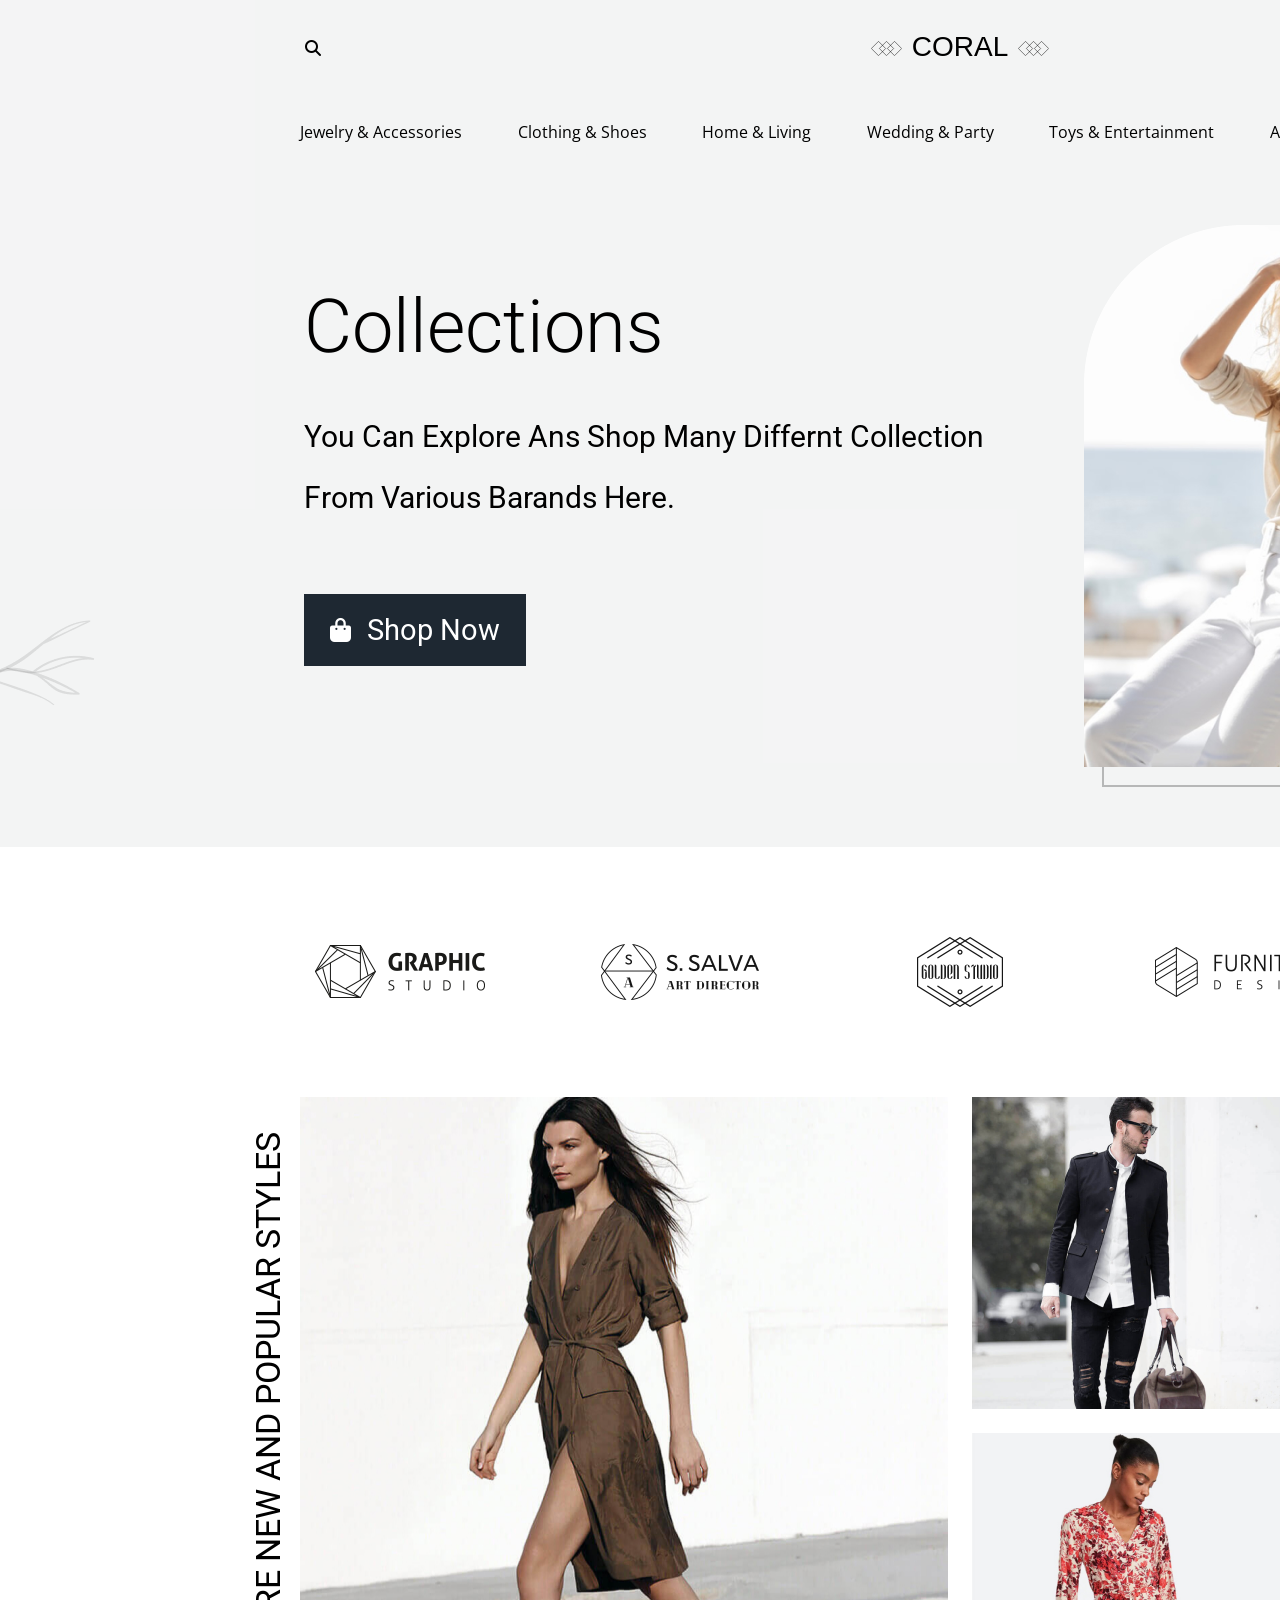
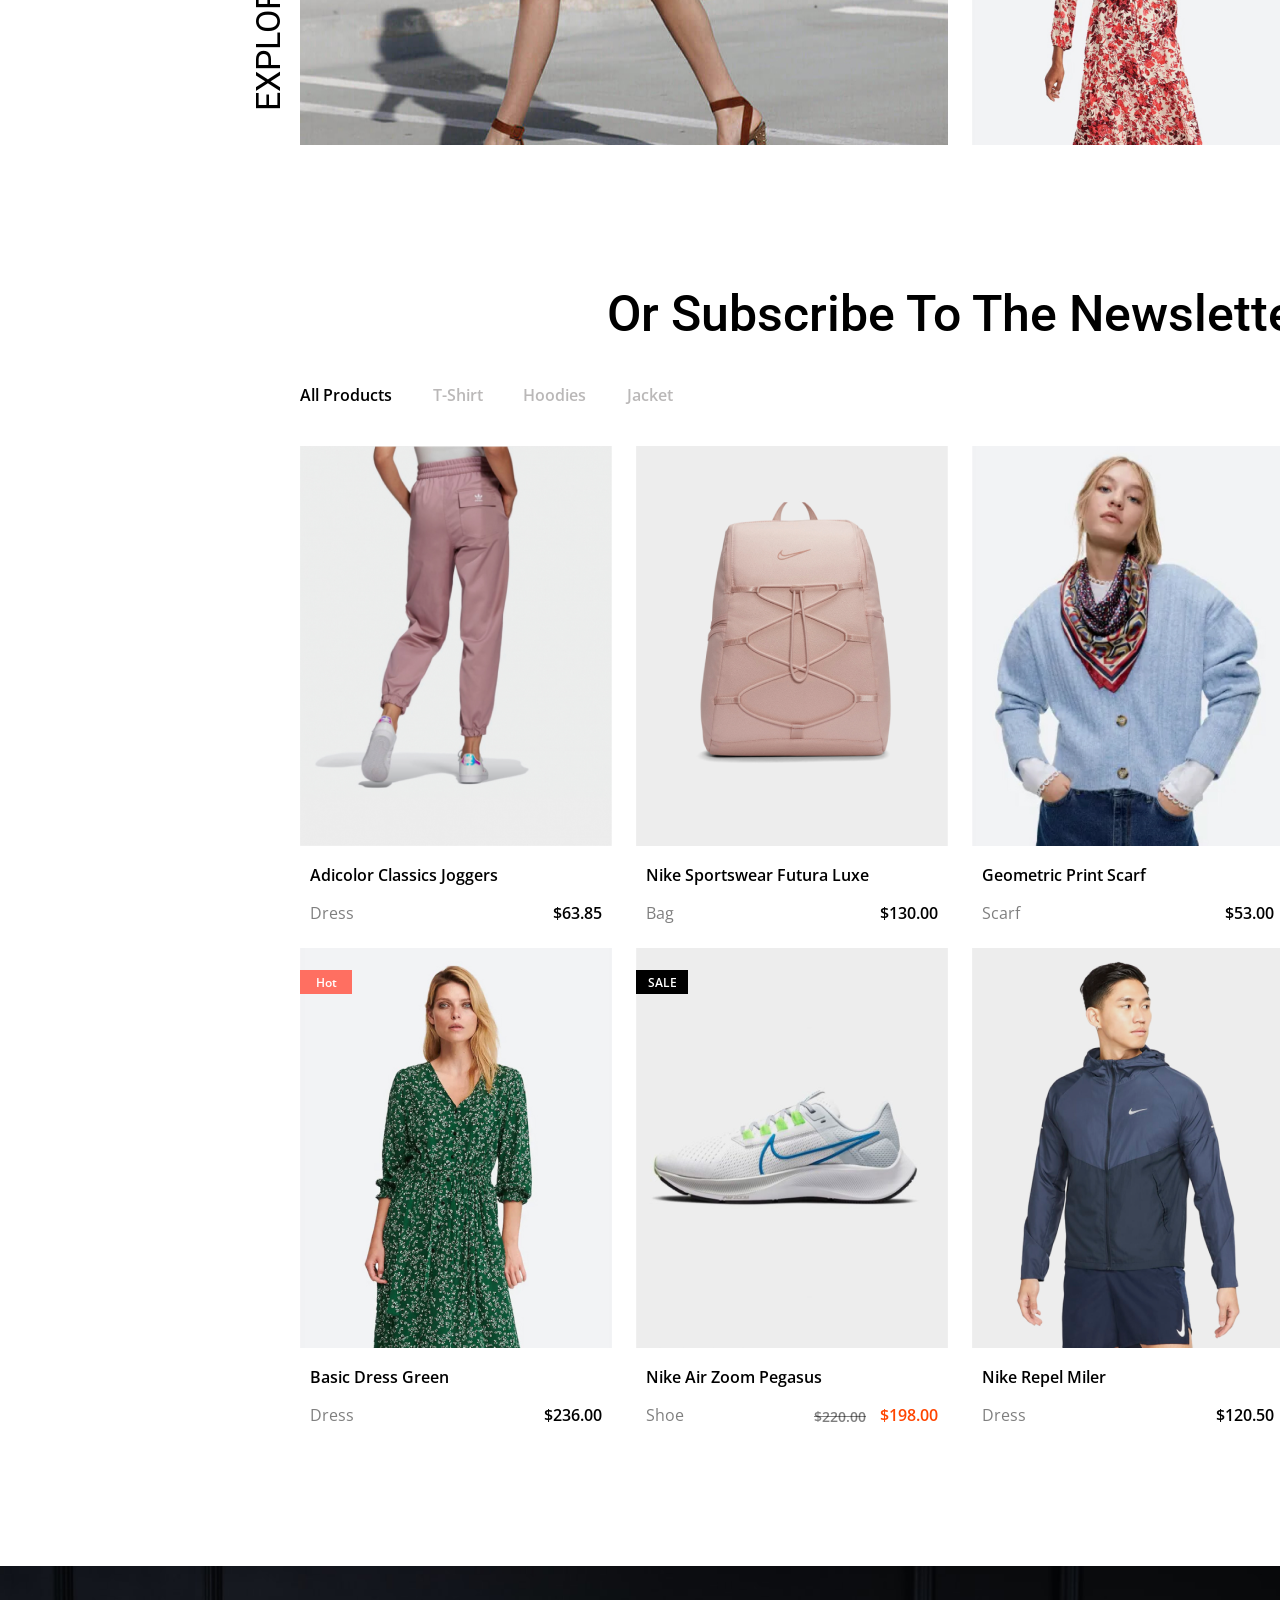
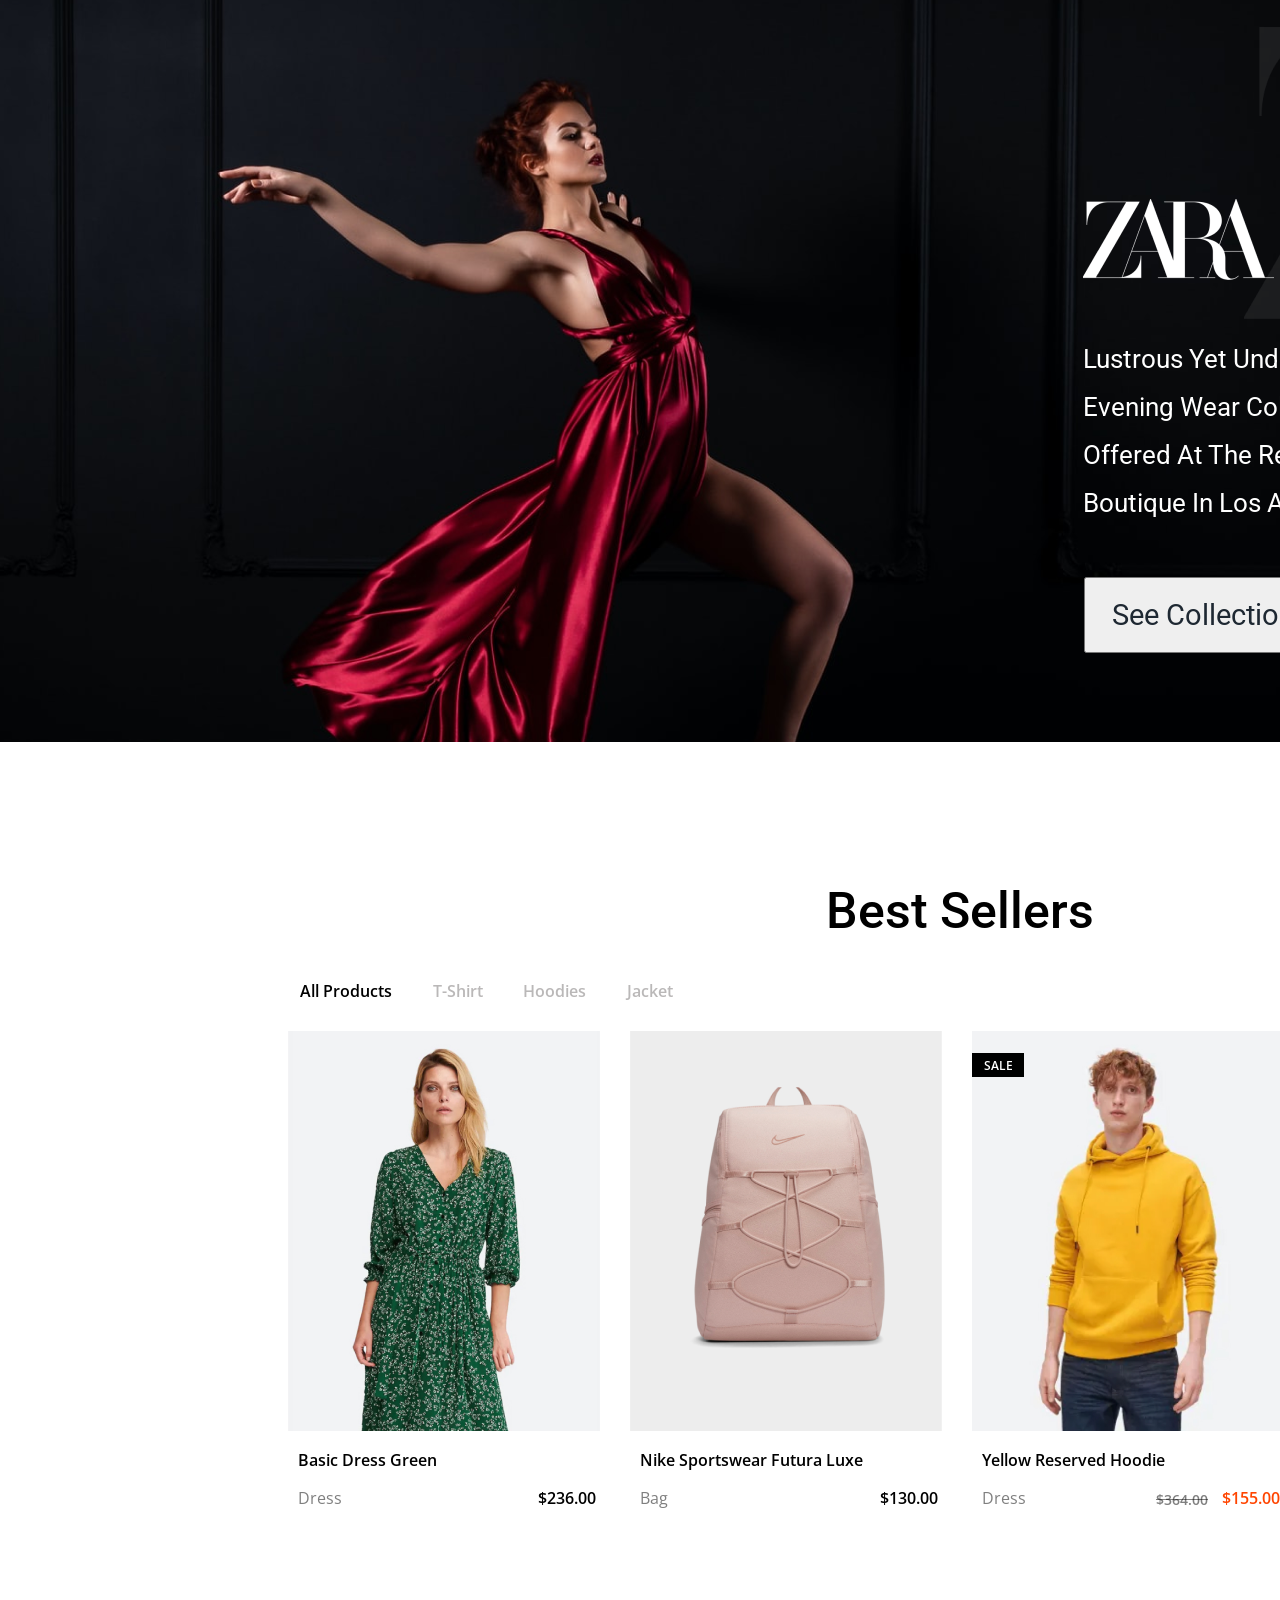
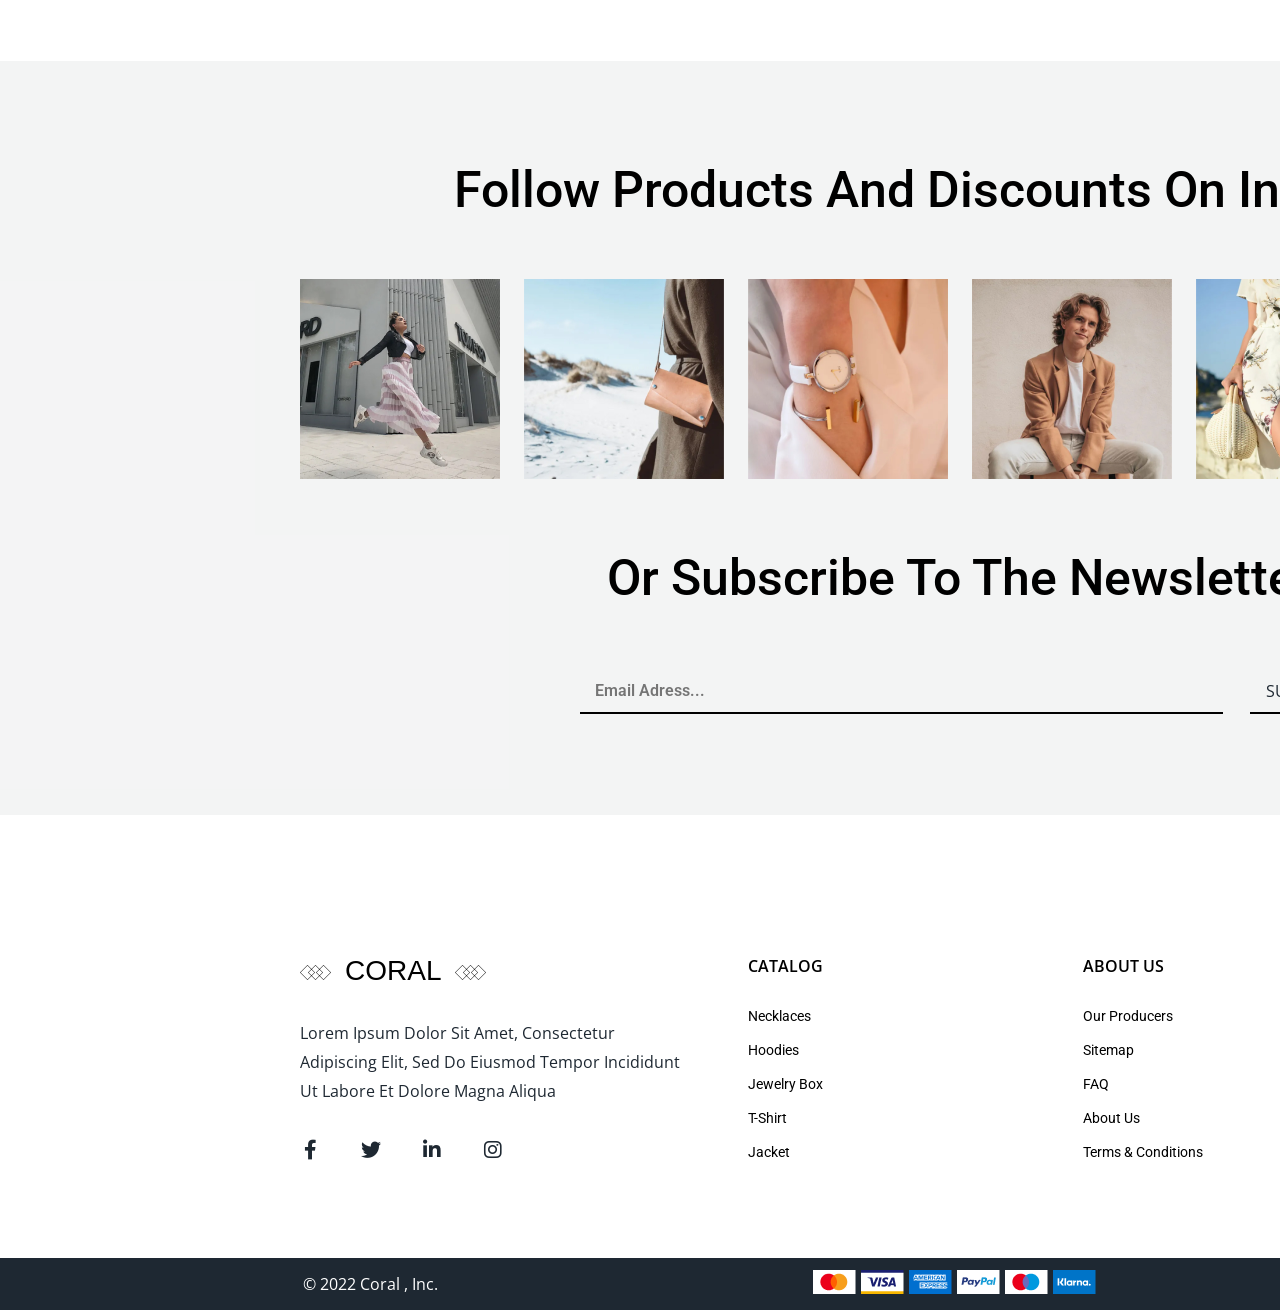
<file: index.html>
<!DOCTYPE html>
<html lang="en">
<head>
    <meta charset="UTF-8">
    <meta name="viewport" content="width=device-width, initial-scale=1.0">
<link rel="stylesheet" href="./lib/fontawesome/css/fontawesome.css">
<link rel="stylesheet" href="./lib/fontawesome/css/brands.css">
<link rel="stylesheet" href="./lib/fontawesome/css/solid.css">
<link rel="preconnect" href="https://fonts.googleapis.com">
<link rel="preconnect" href="https://fonts.gstatic.com" crossorigin>
<link href="https://fonts.googleapis.com/css2?family=Roboto:ital,wght@0,100;0,300;0,400;0,500;0,700;0,900;1,100;1,300;1,400;1,500;1,700;1,900&display=swap" rel="stylesheet">
<link href="https://fonts.googleapis.com/css2?family=Open+Sans:ital,wght@0,300;0,400;0,500;0,600;0,700;0,800;1,300;1,400;1,500;1,600;1,700;1,800&display=swap" rel="stylesheet">  
<link href="https://db.onlinewebfonts.com/c/05549cf893d9543a6c16e1d66f4858b2?family=AmstelvarAlpha+Default" rel="stylesheet">
<link rel="stylesheet" href="./lib/owlcarousel/assets/owl.carousel.min.css">
<link rel="stylesheet" href="./lib/owlcarousel/assets/owl.theme.default.min.css">
<link rel="stylesheet" href="./assets/css/style.css">
  <title>Bai kiem tra cuoi khoa</title>
</head>
<body>
   <div class="container">
    <div class="container-box">
     <div class="header">
      <div class="header-top">
       <i class="fa-solid fa-magnifying-glass"></i>
        <svg xmlns="http://www.w3.org/2000/svg" width="31" height="15" viewBox="0 0 31 15" fill="none">
            <path d="M0.353554 7.5L7.5 0.353554L14.6464 7.5L7.5 14.6464L0.353554 7.5Z" stroke="black" stroke-width="0.5"/>
            <path d="M8.35355 7.5L15.5 0.353554L22.6464 7.5L15.5 14.6464L8.35355 7.5Z" stroke="black" stroke-width="0.5"/>
            <path d="M16.3536 7.5L23.5 0.353554L30.6464 7.5L23.5 14.6464L16.3536 7.5Z" stroke="black" stroke-width="0.5"/>
            </svg>
        <strong>CORAL</strong>
        <svg xmlns="http://www.w3.org/2000/svg" width="31" height="15" viewBox="0 0 31 15" fill="none">
            <path d="M0.353554 7.5L7.5 0.353554L14.6464 7.5L7.5 14.6464L0.353554 7.5Z" stroke="black" stroke-width="0.5"/>
            <path d="M8.35355 7.5L15.5 0.353554L22.6464 7.5L15.5 14.6464L8.35355 7.5Z" stroke="black" stroke-width="0.5"/>
            <path d="M16.3536 7.5L23.5 0.353554L30.6464 7.5L23.5 14.6464L16.3536 7.5Z" stroke="black" stroke-width="0.5"/>
            </svg>
      <ul class="account">
        <li>
            <button>
            <i class="fa-solid fa-user"></i>
            <a href="#">Account</a>
            </button>
        </li>
        <li> 
            <button>
            <i class="fa-solid fa-bag-shopping"></i>
            <a href="#">Shoping</a>
            </button>
        </li>
      </ul>
   </div>
   <div>
     <ul class="menu">
        <li>Jewelry & Accessories</li>
        <li> Clothing & Shoes</li>
        <li>Home & Living </li>
        <li>Wedding & Party </li>
        <li> Toys & Entertainment</li>
        <li>Art & Collectibles </li>
        <li>Craft Supplies & Tools </li>
     </ul>  
   </div> 
  </div>
 <div class="product">
<div class="content">
<p>Collections</p>
<p>you can explore ans shop many differnt collection
    from various barands here.</p>
<button><i class="fa-solid fa-bag-shopping"></i>
   <strong> shop now </strong>
</button>
</div>
<div class="image">
<img src="./assets/image/image-product.png">
</div>
 </div>       
 <div class="flower-pattern">
    <div class="frame1"><img src="./assets/image/Frame1.png"></div>
    <div class="frame2"><img src="./assets/image/Frame2.png"></div>
 </div>
 
</div>
<div class="banner">
<img src="./assets/image/banner/1.png" alt="brand1">
<img src="./assets/image/banner/2.png" alt="brand1">
<img src="./assets/image/banner/3.png" alt="brand1">
<img src="./assets/image/banner/4.png" alt="brand1">
<img src="./assets/image/banner/5.png" alt="brand1">
</div>

<div class="hot-category">
  <p>Explore new and popular styles</p> 
  <div class="card-left"> <img src="./assets/image/banner-1/big.png" alt="">
    <div class="product-shop">
      <strong> Manto </strong>
      <strong> 86 Product </strong>
     </div> 
   </div>

<div class="card-right">
 <div class="row">
  <div class="card colum1">
   <div class="content-card">
    <img src="./assets/image/banner-1/card.png" alt="">
     <div class="product-shop">
      <strong> Pants </strong>
      <strong> 200 Product </strong>
     </div> 
  </div>
</div>

<div class="card colum1">
 <div class="content-card">
   <img src="./assets/image/banner-1/card(3).png" alt="">
    <div class="product-shop">
      <strong> Coat </strong>
      <strong> 520 Product </strong>
    </div> 
    <div class="sale">SALE</div>
   </div>
 </div>
</div>
 
<div class="row1">
  <div class="card colum1">
    <div class="content-card">
     <img src="./assets/image/banner-1/card (1).png" alt="">
      <div class="product-shop">
       <strong> Shirt </strong>
       <strong> 320 Product </strong>
     </div> 
   </div>
  </div>

<div class="card colum1">
 <div class="content-card">
  <img src="./assets/image/banner-1/card(2).png" alt="">
     <div class="product-shop">
      <strong> Jacket </strong>
      <strong> 103 Product </strong>
     </div> 
   </div>
  </div>
 </div>
</div> 
</div>
 
<div class="grid-products">
 <div class="top-section-title">
  <div class="section-title">Or subscribe to the newsletter</div>
 </div>
<div class="top-section">
 <div class="top-section-category">
    <ul>
      <li><a class="item-tab" href="#">All Products</a></li>
      <li><a class="item" href="#">T-Shirt</a></li>
      <li><a class="item" href="#">Hoodies</a></li>
      <li><a class="item" href="#">Jacket</a></li>
    </ul>
  </div>
 <button>
  <i class="fa-solid fa-filter"></i>
  <strong>Fillter</strong>
 </button>      
</div>
 
<div class="row-product">
  <div class="hot product-colum">
   <div class="product-content">
    <div class="product-image">
      <img src="./assets/image/product/image-product-1.png" alt="joggers">
   <div class="product-shop">
    <i class="fa-regular fa-heart"></i>
    <i class="fa-solid fa-magnifying-glass"></i>
  <button>
    <i class="fa-solid fa-bag-shopping"></i>
    <strong> Shop Now </strong>
  </button>  
  </div>
</div>
<div class="botton-product">
  <strong>Adicolor Classics Joggers</strong>
  <strong>Dress</strong>
  <strong>$63.85</strong>
</div>
</div>
</div>
      
<div class="hot product-colum">  
 <div class="product-content">
  <div class="product-image">
    <img src="./assets/image/product/image-product-2.png" alt="joggers">
    <div class="product-shop">
      <i class="fa-regular fa-heart"></i>
      <i class="fa-solid fa-magnifying-glass"></i>
      <button>
        <i class="fa-solid fa-bag-shopping"></i>
        <strong> Shop Now </strong>
     </button>  
      </div>
  </div>
  <div class="botton-product">
    <strong>Nike Sportswear Futura Luxe</strong>
    <strong>Bag</strong>
    <strong>$130.00</strong>
  </div>
</div>
</div>
  

<div class="hot product-colum">
<div class="product-content">
  <div class="product-image">
    <img src="./assets/image/product/image-product-3.png" alt="joggers">
    <div class="product-shop">
      <i class="fa-regular fa-heart"></i>
      <i class="fa-solid fa-magnifying-glass"></i>
      <button>
        <i class="fa-solid fa-bag-shopping"></i>
        <strong> Shop Now </strong>
     </button>  
      </div>
  </div>
  <div class="botton-product">
    <strong>Geometric print Scarf</strong>
    <strong>Scarf</strong>
    <strong>$53.00</strong>
  </div>
</div>
</div>
 
<div class="hot product-colum">
<div class="product-content">
  <div class="product-image">
    <img src="./assets/image/product/image-product 4.png" alt="joggers">
    <div class="sale">SALE</div>
    <div class="product-shop">
      <i class="fa-regular fa-heart"></i>
      <i class="fa-solid fa-magnifying-glass"></i>
      <button>
        <i class="fa-solid fa-bag-shopping"></i>
        <strong> Shop Now </strong>
     </button>  
      </div>
    
  </div>
  <div class="botton-product">
    <strong>Yellow Reserved Hoodie</strong>
    <strong>Dress</strong>
    <strong class="discount">$155.00</strong>
    <strong class="discount-hide">$130.00</strong>
    <strong class="discount1">$364.00</strong>
  </div>
</div>
</div>
</div>

 <div class="row2-product">
  <div class="hot product-colum">
   <div class="product-content">
    <div class="product-image">
     <img src="./assets/image/product/image-product-5.png" alt="joggers">
    <div class="hot">Hot</div>
  <div class="product-shop">
  <i class="fa-regular fa-heart"></i>
  <i class="fa-solid fa-magnifying-glass"></i>
  <button> 
    <i class="fa-solid fa-bag-shopping"></i>
    <strong> Shop Now </strong>
  </button>  
</div>
</div>
  <div class="botton-product">
    <strong>Basic Dress Green</strong>
    <strong>Dress</strong>
    <strong>$236.00</strong>
  </div>
 </div>
 </div>
 
<div class="hot product-colum">  
  <div class="product-content">
   <div class="product-image">
    <img src="./assets/image/product/image-product-6.png" alt="joggers">
    <div class="sale">SALE</div>
    <div class="product-shop">
      <i class="fa-regular fa-heart"></i>
      <i class="fa-solid fa-magnifying-glass"></i>
      <button>
        <i class="fa-solid fa-bag-shopping"></i>
        <strong> Shop Now </strong>
      </button>  
      </div>
</div>
<div class="botton-product">
  <strong>Nike Air Zoom Pegasus</strong>
  <strong>Shoe</strong>
  <strong class="discount">$198.00</strong>
  <strong class="discount-hide">$130.00</strong>
  <strong class="discount1">$220.00</strong>
</div>
</div>
</div>
  

<div class="hot product-colum">
<div class="product-content">
<div class="product-image">
 <img src="./assets/image/product/image-product-7.png" alt="joggers">
 <div class="product-shop">
  <i class="fa-regular fa-heart"></i>
   <i class="fa-solid fa-magnifying-glass"></i>
   <button><i class="fa-solid fa-bag-shopping"></i>
     <strong> Shop Now </strong>
  </button>  
   </div>
</div>
  <div class="botton-product">
    <strong>Nike Repel Miler</strong>
    <strong>Dress</strong>
    <strong>$120.50</strong>
</div>
</div>
</div>
  
<div class="hot product-colum">
<div class="product-content">
<div class="product-image">
 <img src="./assets/image/product/image-product-8.png" alt="joggers">
 <div class="product-shop">
  <i class="fa-regular fa-heart"></i>
   <i class="fa-solid fa-magnifying-glass"></i>
   <button><i class="fa-solid fa-bag-shopping"></i>
     <strong> Shop Now </strong>
  </button>  
   </div>
 
</div>
<div class="botton-product">
 <strong>Nike Sportswear Futura Luxe</strong>
 <strong>Glasses</strong>
 <strong>$160.00</strong>
</div>
</div></div>
</div>
</div>

<div class="baner" style="background-image:url('./assets/image/background.png') ;">
  <div class="baner-logo1" style="background-image: url('./assets/image/1024px-Zara_Logo\ 1.png');"></div>
<div class="baner-logo2" style="background-image: url('./assets/image/1024px-Zara_Logo\ 2.png');"></div>
<div class="baner-content">
  Lustrous yet understated. The new evening wear collection exclusively offered at the reopened Giorgio Armani boutique in Los Angeles.
</div>
<button>see collection</button>
</div>
 

<div class="slider-product">
<div class="slider-tittle">Best sellers</div>
<div class="top-section">
  <div class="top-section-category">
     <ul>
 <li><a class="item-tab" href="#">All Products</a></li>
 <li><a class="item" href="#">T-Shirt</a></li>
 <li><a class="item" href="#">Hoodies</a></li>
 <li><a class="item" href="#">Jacket</a></li>
     </ul>
    </div>
  <button>
     <strong>Show All</strong>
 </button>      
 </div>


 <div class="row2-product">
  <div class="owl-carousel owl-theme">
    <div class="item">
        <div class="product-content">
       <div class="product-image">
       <img src="./assets/image/product/image-product-5.png" alt="">
       <div class="product-shop">
       <i class="fa-regular fa-heart"></i>
       <i class="fa-solid fa-magnifying-glass"></i>
       <button><i class="fa-solid fa-bag-shopping"></i>
        <strong> Shop Now </strong>
       </button>  
       </div>
       </div>
       <div class="botton-product">
       <strong>Basic Dress Green</strong>
       <strong>Dress</strong>
       <strong>$236.00</strong>
       </div>
        </div>
        </div>

    
    <div class="item">
      
        <div class="product-content">
         <div class="product-image">
           <img src="./assets/image/product/image-product-2.png" alt="joggers">
           <div class="product-shop">
             <i class="fa-regular fa-heart"></i>
             <i class="fa-solid fa-magnifying-glass"></i>
             <button><i class="fa-solid fa-bag-shopping"></i>
               <strong> Shop Now </strong>
            </button>  
             </div>
         </div>
         <div class="botton-product">
           <strong>Nike Sportswear Futura Luxe</strong>
           <strong>Bag</strong>
           <strong>$130.00</strong>
         </div>
       </div>
    </div>

    <div class="item">
      <div class="product-content">
        <div class="product-image">
          <img src="./assets/image/product/image-product 4.png" alt="joggers">
          <div class="sale">SALE</div>
      
          <div class="product-shop">
            <i class="fa-regular fa-heart"></i>
            <i class="fa-solid fa-magnifying-glass"></i>
            <button><i class="fa-solid fa-bag-shopping"></i>
              <strong> Shop Now </strong>
           </button>  
            </div>
          
        </div>
        <div class="botton-product">
          <strong>Yellow Reserved Hoodie</strong>
          <strong>Dress</strong>
          <strong class="discount">$155.00</strong>
          <strong class="discount-hide">$130.00</strong>
          <strong class="discount1">$364.00</strong>
        </div>
      </div>
    </div>
  
    <div class="item"><div class="product-content">
      <div class="product-image">
       <img src="./assets/image/product/image-product-6.png" alt="joggers">
       <div class="sale">SALE</div>
       <div class="product-shop">
         <i class="fa-regular fa-heart"></i>
         <i class="fa-solid fa-magnifying-glass"></i>
         <button><i class="fa-solid fa-bag-shopping"></i>
           <strong> Shop Now </strong>
        </button>  
         </div>
      </div>
      <div class="botton-product">
       <strong>Nike Air Zoom Pegasus</strong>
       <strong>Shoe</strong>
       <strong class="discount">$198.00</strong>
       <strong class="discount-hide">$130.00</strong>
       <strong class="discount1">$220.00</strong>
      </div>
      </div></div>

    <div class="item">
      <div class="product-content">
        <div class="product-image">
         <img src="./assets/image/product/image-product-8.png" alt="joggers">
         <div class="product-shop">
           <i class="fa-regular fa-heart"></i>
           <i class="fa-solid fa-magnifying-glass"></i>
           <button><i class="fa-solid fa-bag-shopping"></i>
             <strong> Shop Now </strong>
          </button>  
           </div>
         
        </div>
        <div class="botton-product">
         <strong>Nike Sportswear Futura Luxe</strong>
         <strong>Glasses</strong>
         <strong>$160.00</strong>
        </div>
        </div>
    </div>
    

</div>
</div>
</div>
<div class="newsletter-instagram">
 <div class="container-newsletter">
  <div class="newsletter-tittle">
    Follow products and discounts on Instagram
  </div>
  <div class="row-newsleter">
    <!--cột 1-->
   <div class="show newsleter-colum">
   <div class="newsleter-content">
  <img src="./assets/image/instagram/img/image-product-1.png" alt="joggers">
  <i class="fa-brands fa-instagram"></i>
  </div>
 </div> 
 <!--cột 2-->
 <div class="show newsleter-colum">
  <div class="newsleter-content">
 <img src="./assets/image/instagram/img/image-product-2.png" alt="joggers">
 <i class="fa-brands fa-instagram"></i>
 </div>
</div> 
 <!--cột 3-->
<div class="show newsleter-colum">
  <div class="newsleter-content">
 <img src="./assets/image/instagram/img/image-product-3.png" alt="joggers">
 <i class="fa-brands fa-instagram"></i>
 </div>
</div> 
 <!--cột 4-->
<div class="show newsleter-colum">
  <div class="newsleter-content">
 <img src="./assets/image/instagram/img/image-product-4.png" alt="joggers">
 <i class="fa-brands fa-instagram"></i>
 </div>
</div> 
 <!--cột 5-->
<div class="show newsleter-colum">
  <div class="newsleter-content">
 <img src="./assets/image/instagram/img/image-product-5.png" alt="joggers">
 <i class="fa-brands fa-instagram"></i>
 </div>
</div> 
 <!--cột 6-->
<div class="show newsleter-colum">
  <div class="newsleter-content">
 <img src="./assets/image/instagram/img/image-product-6.png" alt="joggers">
 <i class="fa-brands fa-instagram"></i>
 </div>
</div> 
</div>
<div class="newsletter-form">
  <form>
    <p>Or subscribe to the newsletter</p>
    <input type="email" placeholder="Email Adress...">
    <input class="submit" type="submit" name="submit" value="SUBMIT">
  </form>
</div>
</div>
</div>


<div class="footer">
  <div class="top-footer">
    <div class="Left-footer">
      <img src="./assets/image/footer/Group 98.png">
      <strong>CORAL</strong>
      <img src="./assets/image/footer/Group 98.png">
      <p class="left-content">Lorem ipsum dolor sit amet, consectetur adipiscing
        elit, sed do eiusmod tempor incididunt ut labore et
        dolore magna aliqua</p>
        <div>
          <i class="fa-brands fa-facebook-f"></i>
          <i class="fa-brands fa-twitter"></i>
          <i class="fa-brands fa-linkedin-in"></i>
          <i class="fa-brands fa-instagram"></i>
         </div>
      
    </div>
    <div class="footer-menu">
      <p>CATALOG</p>
      <ul>
          <li><a href="#">Necklaces</a> </li>
          <li><a href="#">Hoodies</a> </li>
          <li><a href="#">Jewelry Box</a> </li>
          <li><a href="#">T-Shirt</a> </li>
          <li><a href="#">Jacket</a> </li>
      </ul>
    </div>
    <div class="main1 footer-menu">
      <p>ABOUT US</p>
        <ul>
          <li><a href="#">Our Producers</a> </li>
          <li><a href="#">Sitemap</a> </li>
          <li><a href="#">FAQ</a> </li>
          <li><a href="#">About Us</a> </li>
          <li><a href="#">Terms & Conditions</a> </li>
        </ul>

    </div>
    <div class="main2 footer-menu">
      <p>CUSTOMER SERVICES</p>
        <ul>
          <li><a href="#">Contact Us</a> </li>
          <li><a href="#">Track Your Order</a> </li>
          <li><a href="#">Product Care & Repair</a> </li>
          <li><a href="#">Book an Appointment</a> </li>
          <li><a href="#">Shipping & Returns</a> </li>
        </ul>
    </div>

  </div>
  
<div class="botton-footer">
<div class="year">© 2022 Coral , Inc.</div>
  <div>
    <img src="./assets/image/icons_payment 1.png">
  </div>
  <button>
    <strong>Scroll to top</strong>
    <i class="fa-solid fa-arrow-up"></i>
  </button>
</div>
</div>
</div>   

<script src="./lib/jquery-3.7.1.min.js"></script>
<script src="./lib/owlcarousel/owl.carousel.min.js"></script>
<script src="./assets/js/main.js"></script>
</body>
</html>
</file>
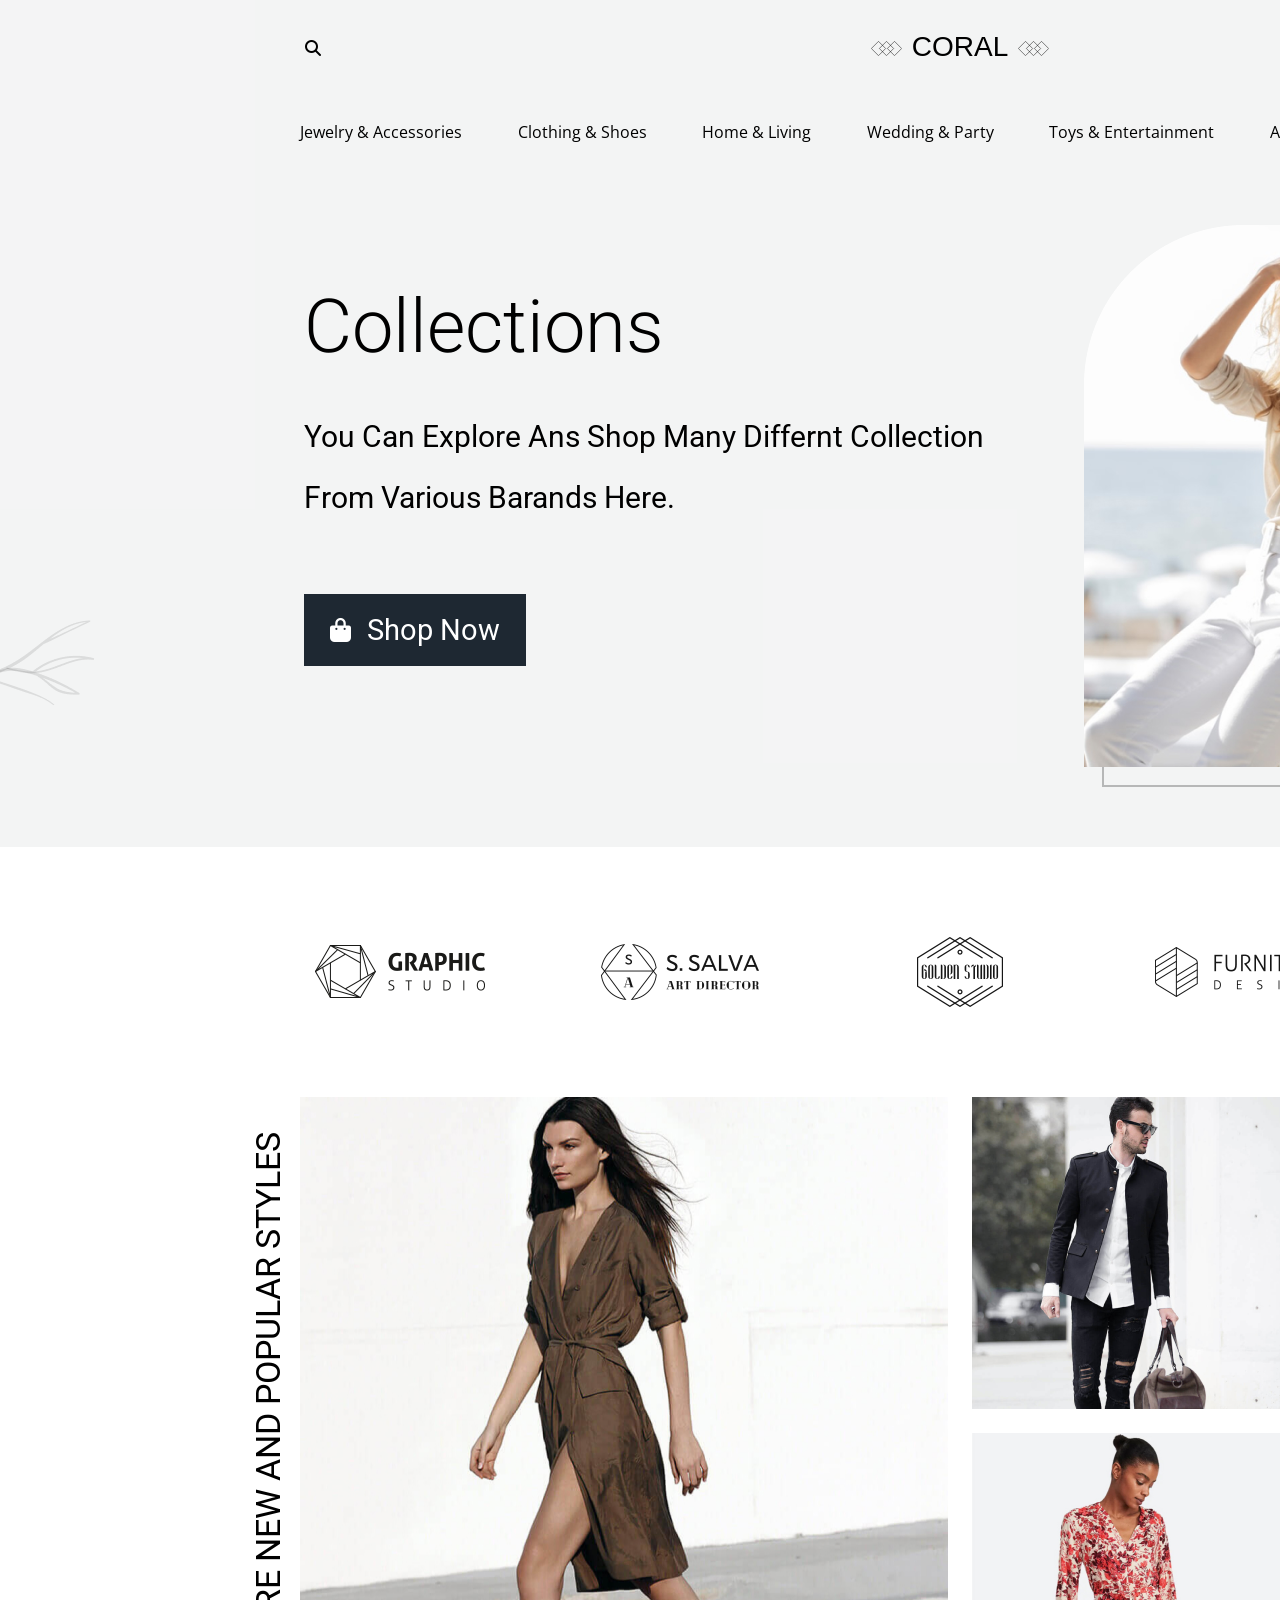
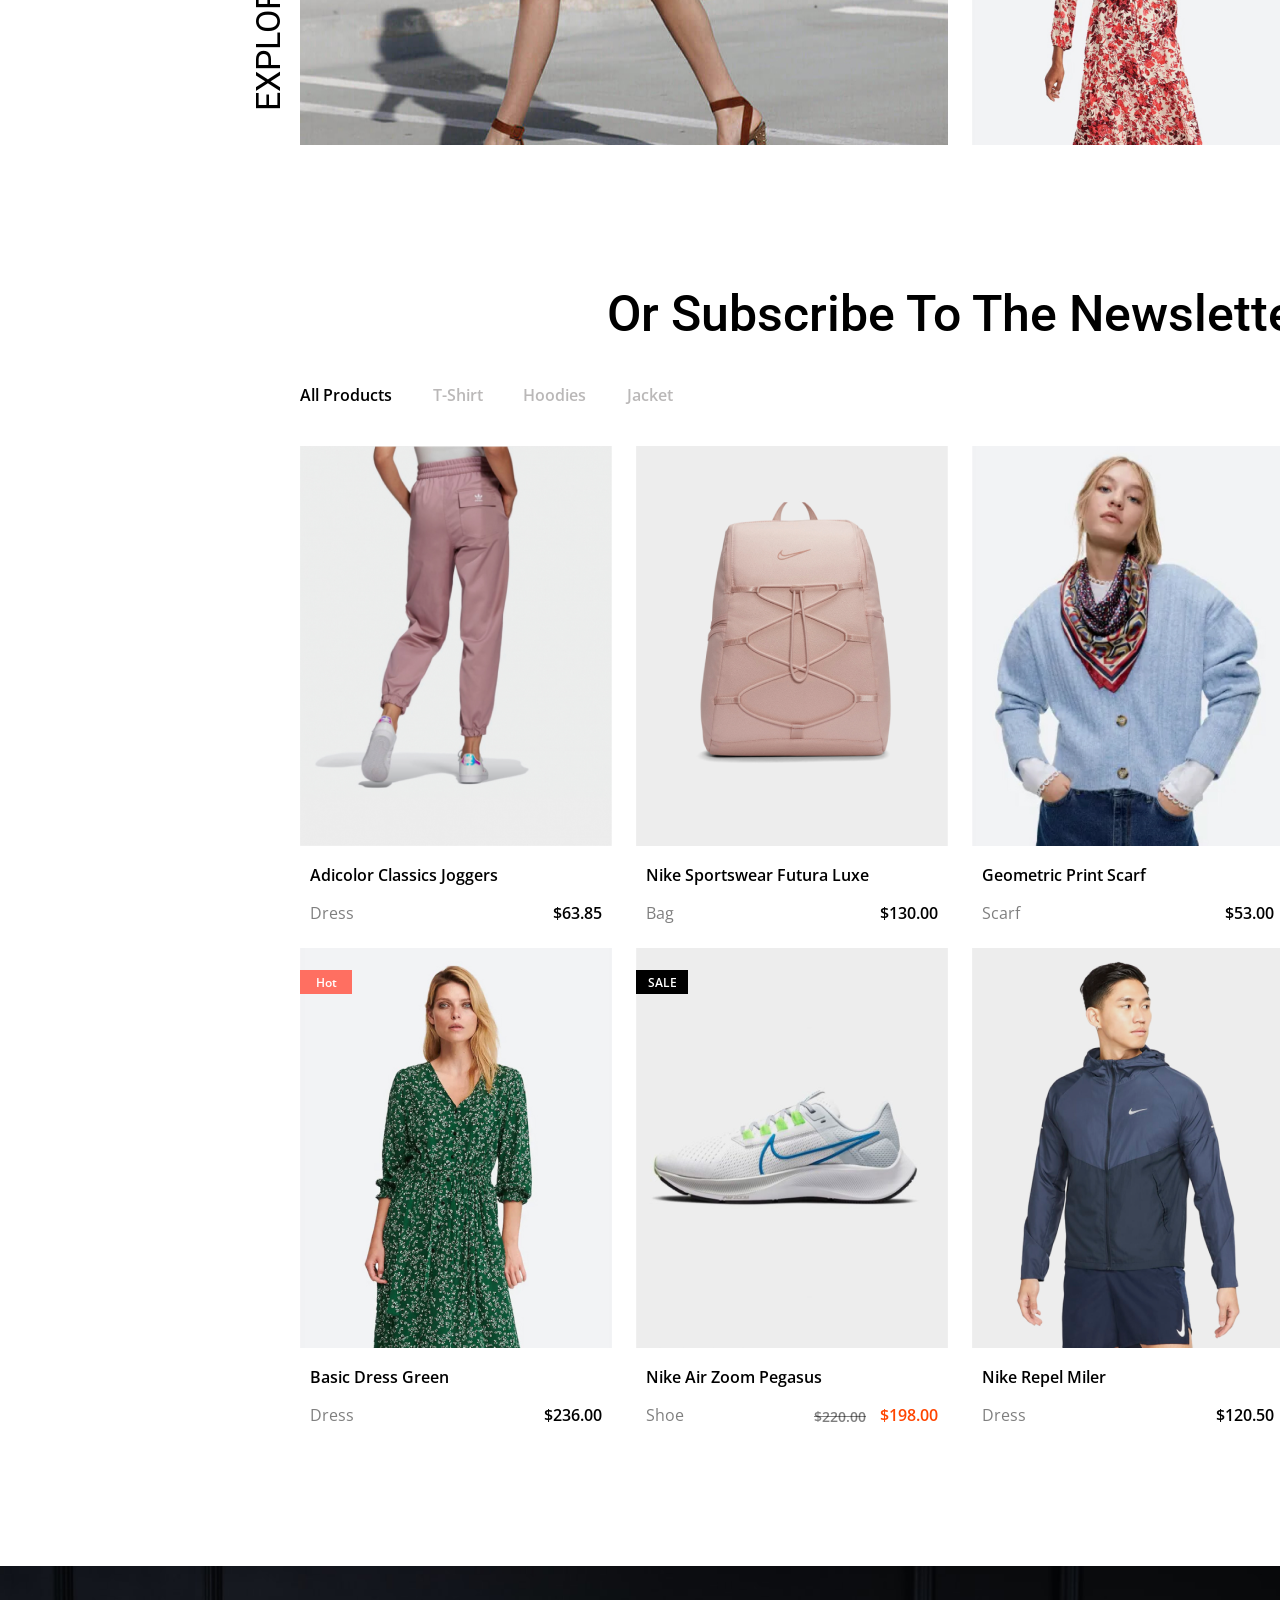
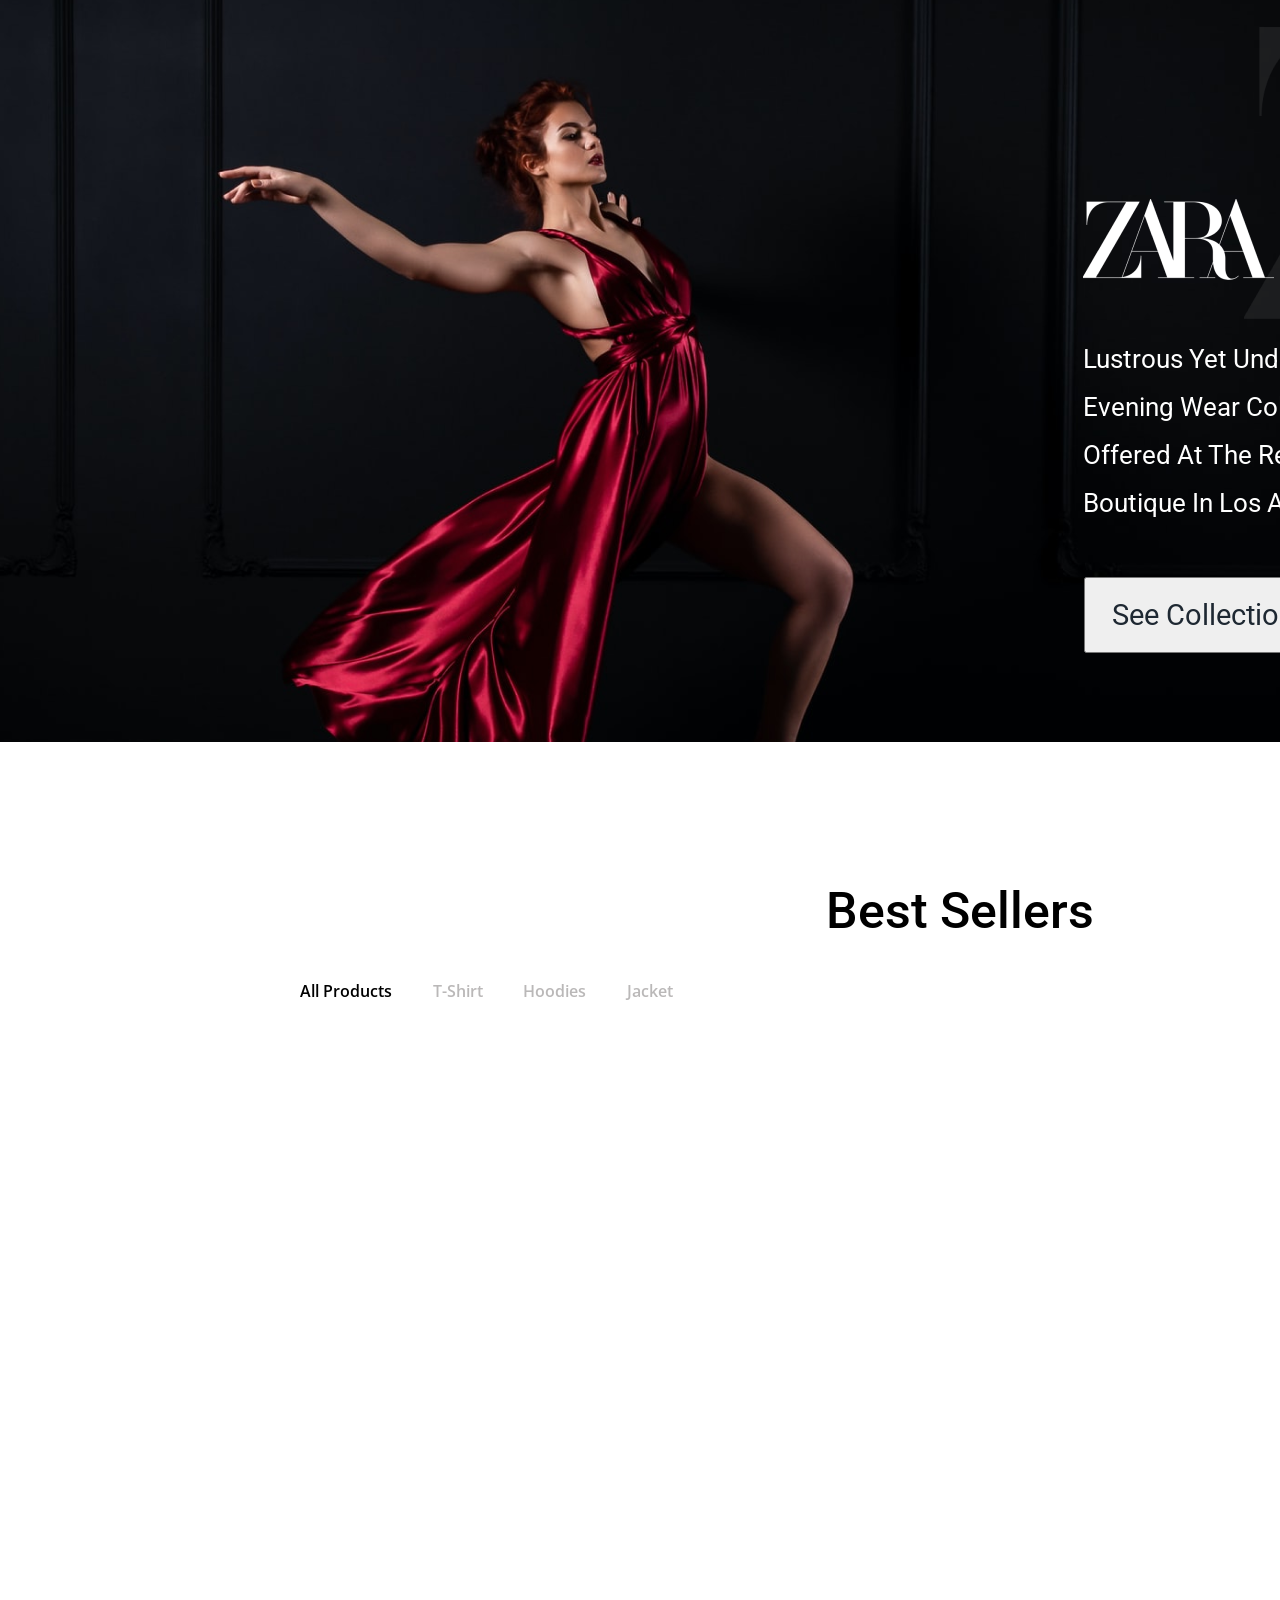
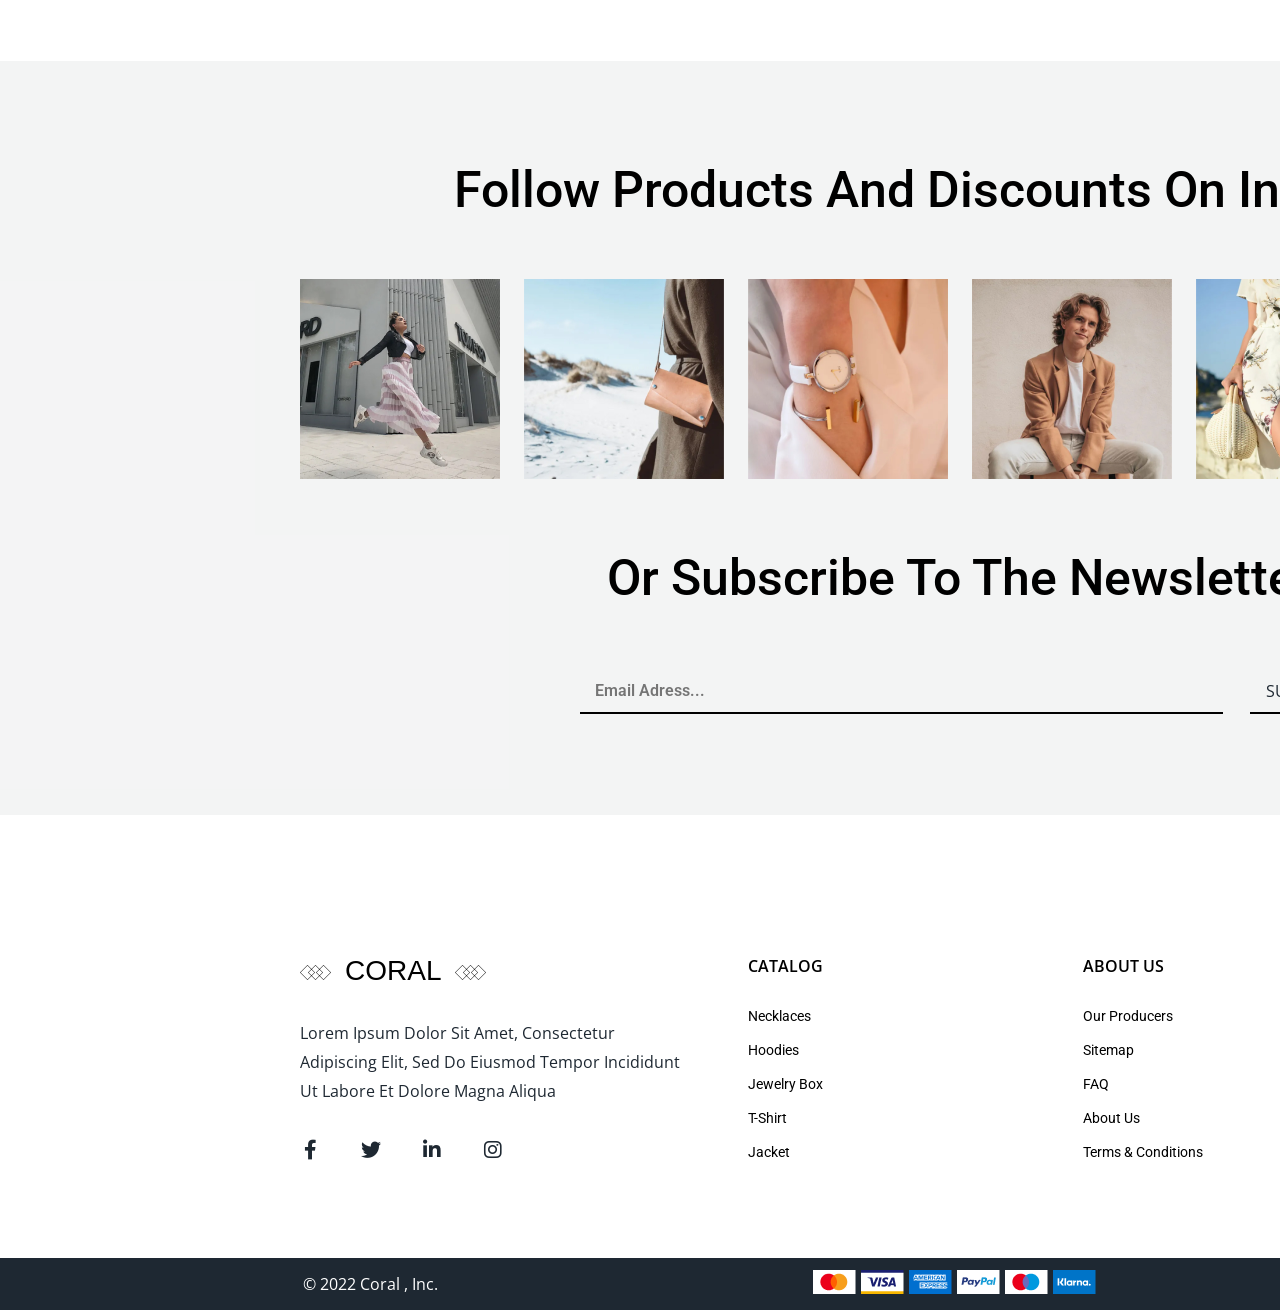
<file: indext.html>
<!DOCTYPE html>
<html lang="en">
<head>
    <meta charset="UTF-8">
    <meta name="viewport" content="width=device-width, initial-scale=1.0">
<link rel="stylesheet" href="./lib/fontawesome/css/fontawesome.css">
<link rel="stylesheet" href="./lib/fontawesome/css/brands.css">
<link rel="stylesheet" href="./lib/fontawesome/css/solid.css">
<link rel="preconnect" href="https://fonts.googleapis.com">
<link rel="preconnect" href="https://fonts.gstatic.com" crossorigin>
<link href="https://fonts.googleapis.com/css2?family=Roboto:ital,wght@0,100;0,300;0,400;0,500;0,700;0,900;1,100;1,300;1,400;1,500;1,700;1,900&display=swap" rel="stylesheet">
<link href="https://fonts.googleapis.com/css2?family=Open+Sans:ital,wght@0,300;0,400;0,500;0,600;0,700;0,800;1,300;1,400;1,500;1,600;1,700;1,800&display=swap" rel="stylesheet">  
<link href="https://db.onlinewebfonts.com/c/05549cf893d9543a6c16e1d66f4858b2?family=AmstelvarAlpha+Default" rel="stylesheet">
<link rel="stylesheet" href="./lib/owlcarousel/assets/owl.carousel.min.css">
<link rel="stylesheet" href="./lib/owlcarousel/assets/owl.theme.default.min.css">
<link rel="stylesheet" href="./assets/css/style.css">
  <title>Bai kiem tra cuoi khoa</title>
</head>
<body>
   <div class="container">
    <div class="container-box">
     <div class="header">
      <div class="header-top">
       <i class="fa-solid fa-magnifying-glass"></i>
        <svg xmlns="http://www.w3.org/2000/svg" width="31" height="15" viewBox="0 0 31 15" fill="none">
            <path d="M0.353554 7.5L7.5 0.353554L14.6464 7.5L7.5 14.6464L0.353554 7.5Z" stroke="black" stroke-width="0.5"/>
            <path d="M8.35355 7.5L15.5 0.353554L22.6464 7.5L15.5 14.6464L8.35355 7.5Z" stroke="black" stroke-width="0.5"/>
            <path d="M16.3536 7.5L23.5 0.353554L30.6464 7.5L23.5 14.6464L16.3536 7.5Z" stroke="black" stroke-width="0.5"/>
            </svg>
        <strong>CORAL</strong>
        <svg xmlns="http://www.w3.org/2000/svg" width="31" height="15" viewBox="0 0 31 15" fill="none">
            <path d="M0.353554 7.5L7.5 0.353554L14.6464 7.5L7.5 14.6464L0.353554 7.5Z" stroke="black" stroke-width="0.5"/>
            <path d="M8.35355 7.5L15.5 0.353554L22.6464 7.5L15.5 14.6464L8.35355 7.5Z" stroke="black" stroke-width="0.5"/>
            <path d="M16.3536 7.5L23.5 0.353554L30.6464 7.5L23.5 14.6464L16.3536 7.5Z" stroke="black" stroke-width="0.5"/>
            </svg>
      <ul class="account">
        <li>
            <button>
            <i class="fa-solid fa-user"></i>
            <a href="#">Account</a>
            </button>
        </li>
        <li> 
            <button>
            <i class="fa-solid fa-bag-shopping"></i>
            <a href="#">Shoping</a>
            </button>
        </li>
      </ul>
   </div>
   <div>
     <ul class="menu">
        <li>Jewelry & Accessories</li>
        <li> Clothing & Shoes</li>
        <li>Home & Living </li>
        <li>Wedding & Party </li>
        <li> Toys & Entertainment</li>
        <li>Art & Collectibles </li>
        <li>Craft Supplies & Tools </li>
     </ul>  
   </div> 
  </div>
 <div class="product">
<div class="content">
<p>Collections</p>
<p>you can explore ans shop many differnt collection
    from various barands here.</p>
<button><i class="fa-solid fa-bag-shopping"></i>
   <strong> shop now </strong>
</button>
</div>
<div class="image">
<img src="./assets/image/image-product.png">
</div>
 </div>       
 <div class="flower-pattern">
    <div class="frame1"><img src="./assets/image/Frame1.png"></div>
    <div class="frame2"><img src="./assets/image/Frame2.png"></div>
 </div>
 
</div>
<div class="banner">
<img src="./assets/image/banner/1.png" alt="brand1">
<img src="./assets/image/banner/2.png" alt="brand1">
<img src="./assets/image/banner/3.png" alt="brand1">
<img src="./assets/image/banner/4.png" alt="brand1">
<img src="./assets/image/banner/5.png" alt="brand1">
</div>

<div class="hot-category">
  <p>Explore new and popular styles</p> 
  <div class="card-left"> <img src="./assets/image/banner-1/big.png" alt="">
    <div class="product-shop">
      <strong> Manto </strong>
      <strong> 86 Product </strong>
     </div> 
   </div>

<div class="card-right">
 <div class="row">
  <div class="card colum1">
   <div class="content-card">
    <img src="./assets/image/banner-1/card.png" alt="">
     <div class="product-shop">
      <strong> Pants </strong>
      <strong> 200 Product </strong>
     </div> 
  </div>
</div>

<div class="card colum1">
 <div class="content-card">
   <img src="./assets/image/banner-1/card(3).png" alt="">
    <div class="product-shop">
      <strong> Coat </strong>
      <strong> 520 Product </strong>
    </div> 
    <div class="sale">SALE</div>
   </div>
 </div>
</div>
 
<div class="row1">
  <div class="card colum1">
    <div class="content-card">
     <img src="./assets/image/banner-1/card (1).png" alt="">
      <div class="product-shop">
       <strong> Shirt </strong>
       <strong> 320 Product </strong>
     </div> 
   </div>
  </div>

<div class="card colum1">
 <div class="content-card">
  <img src="./assets/image/banner-1/card(2).png" alt="">
     <div class="product-shop">
      <strong> Jacket </strong>
      <strong> 103 Product </strong>
     </div> 
   </div>
  </div>
 </div>
</div> 
</div>
 
<div class="grid-products">
 <div class="top-section-title">
  <div class="section-title">Or subscribe to the newsletter</div>
 </div>
<div class="top-section">
 <div class="top-section-category">
    <ul>
      <li><a class="item-tab" href="#">All Products</a></li>
      <li><a class="item" href="#">T-Shirt</a></li>
      <li><a class="item" href="#">Hoodies</a></li>
      <li><a class="item" href="#">Jacket</a></li>
    </ul>
  </div>
 <button>
  <i class="fa-solid fa-filter"></i>
  <strong>Fillter</strong>
 </button>      
</div>
 
<div class="row-product">
  <div class="hot product-colum">
   <div class="product-content">
    <div class="product-image">
      <img src="./assets/image/product/image-product-1.png" alt="joggers">
   <div class="product-shop">
    <i class="fa-regular fa-heart"></i>
    <i class="fa-solid fa-magnifying-glass"></i>
  <button>
    <i class="fa-solid fa-bag-shopping"></i>
    <strong> Shop Now </strong>
  </button>  
  </div>
</div>
<div class="botton-product">
  <strong>Adicolor Classics Joggers</strong>
  <strong>Dress</strong>
  <strong>$63.85</strong>
</div>
</div>
</div>
      
<div class="hot product-colum">  
 <div class="product-content">
  <div class="product-image">
    <img src="./assets/image/product/image-product-2.png" alt="joggers">
    <div class="product-shop">
      <i class="fa-regular fa-heart"></i>
      <i class="fa-solid fa-magnifying-glass"></i>
      <button>
        <i class="fa-solid fa-bag-shopping"></i>
        <strong> Shop Now </strong>
     </button>  
      </div>
  </div>
  <div class="botton-product">
    <strong>Nike Sportswear Futura Luxe</strong>
    <strong>Bag</strong>
    <strong>$130.00</strong>
  </div>
</div>
</div>
  

<div class="hot product-colum">
<div class="product-content">
  <div class="product-image">
    <img src="./assets/image/product/image-product-3.png" alt="joggers">
    <div class="product-shop">
      <i class="fa-regular fa-heart"></i>
      <i class="fa-solid fa-magnifying-glass"></i>
      <button>
        <i class="fa-solid fa-bag-shopping"></i>
        <strong> Shop Now </strong>
     </button>  
      </div>
  </div>
  <div class="botton-product">
    <strong>Geometric print Scarf</strong>
    <strong>Scarf</strong>
    <strong>$53.00</strong>
  </div>
</div>
</div>
 
<div class="hot product-colum">
<div class="product-content">
  <div class="product-image">
    <img src="./assets/image/product/image-product 4.png" alt="joggers">
    <div class="sale">SALE</div>
    <div class="product-shop">
      <i class="fa-regular fa-heart"></i>
      <i class="fa-solid fa-magnifying-glass"></i>
      <button>
        <i class="fa-solid fa-bag-shopping"></i>
        <strong> Shop Now </strong>
     </button>  
      </div>
    
  </div>
  <div class="botton-product">
    <strong>Yellow Reserved Hoodie</strong>
    <strong>Dress</strong>
    <strong class="discount">$155.00</strong>
    <strong class="discount-hide">$130.00</strong>
    <strong class="discount1">$364.00</strong>
  </div>
</div>
</div>
</div>

 <div class="row2-product">
  <div class="hot product-colum">
   <div class="product-content">
    <div class="product-image">
     <img src="./assets/image/product/image-product-5.png" alt="joggers">
    <div class="hot">Hot</div>
  <div class="product-shop">
  <i class="fa-regular fa-heart"></i>
  <i class="fa-solid fa-magnifying-glass"></i>
  <button> 
    <i class="fa-solid fa-bag-shopping"></i>
    <strong> Shop Now </strong>
  </button>  
</div>
</div>
  <div class="botton-product">
    <strong>Basic Dress Green</strong>
    <strong>Dress</strong>
    <strong>$236.00</strong>
  </div>
 </div>
 </div>
 
<div class="hot product-colum">  
  <div class="product-content">
   <div class="product-image">
    <img src="./assets/image/product/image-product-6.png" alt="joggers">
    <div class="sale">SALE</div>
    <div class="product-shop">
      <i class="fa-regular fa-heart"></i>
      <i class="fa-solid fa-magnifying-glass"></i>
      <button>
        <i class="fa-solid fa-bag-shopping"></i>
        <strong> Shop Now </strong>
      </button>  
      </div>
</div>
<div class="botton-product">
  <strong>Nike Air Zoom Pegasus</strong>
  <strong>Shoe</strong>
  <strong class="discount">$198.00</strong>
  <strong class="discount-hide">$130.00</strong>
  <strong class="discount1">$220.00</strong>
</div>
</div>
</div>
  

<div class="hot product-colum">
<div class="product-content">
<div class="product-image">
 <img src="./assets/image/product/image-product-7.png" alt="joggers">
 <div class="product-shop">
  <i class="fa-regular fa-heart"></i>
   <i class="fa-solid fa-magnifying-glass"></i>
   <button><i class="fa-solid fa-bag-shopping"></i>
     <strong> Shop Now </strong>
  </button>  
   </div>
</div>
  <div class="botton-product">
    <strong>Nike Repel Miler</strong>
    <strong>Dress</strong>
    <strong>$120.50</strong>
</div>
</div>
</div>
  
<div class="hot product-colum">
<div class="product-content">
<div class="product-image">
 <img src="./assets/image/product/image-product-8.png" alt="joggers">
 <div class="product-shop">
  <i class="fa-regular fa-heart"></i>
   <i class="fa-solid fa-magnifying-glass"></i>
   <button><i class="fa-solid fa-bag-shopping"></i>
     <strong> Shop Now </strong>
  </button>  
   </div>
 
</div>
<div class="botton-product">
 <strong>Nike Sportswear Futura Luxe</strong>
 <strong>Glasses</strong>
 <strong>$160.00</strong>
</div>
</div></div>
</div>
</div>

<div class="baner" style="background-image:url('./assets/image/background.png') ;">
  <div class="baner-logo1" style="background-image: url('./assets/image/1024px-Zara_Logo\ 1.png');"></div>
<div class="baner-logo2" style="background-image: url('./assets/image/1024px-Zara_Logo\ 2.png');"></div>
<div class="baner-content">
  Lustrous yet understated. The new evening wear collection exclusively offered at the reopened Giorgio Armani boutique in Los Angeles.
</div>
<button>see collection</button>
</div>
 

<div class="slider-product">
<div class="slider-tittle">Best sellers</div>
<div class="top-section">
  <div class="top-section-category">
     <ul>
 <li><a class="item-tab" href="#">All Products</a></li>
 <li><a class="item" href="#">T-Shirt</a></li>
 <li><a class="item" href="#">Hoodies</a></li>
 <li><a class="item" href="#">Jacket</a></li>
     </ul>
    </div>
  <button>
     <strong>Show All</strong>
 </button>      
 </div>


 <div class="row2-product">
  <div class="owl-carousel owl-theme">
    <div class="item">
      
        <div class="product-content">
       <div class="product-image">
       <img src="./assets/image/product/image-product-5.png" alt="">
       <div class="product-shop">
       <i class="fa-regular fa-heart"></i>
       <i class="fa-solid fa-magnifying-glass"></i>
       <button><i class="fa-solid fa-bag-shopping"></i>
        <strong> Shop Now </strong>
       </button>  
       </div>
       </div>
       <div class="botton-product">
       <strong>Basic Dress Green</strong>
       <strong>Dress</strong>
       <strong>$236.00</strong>
       </div>
        </div>
        </div>

    
    <div class="item">
      
        <div class="product-content">
         <div class="product-image">
           <img src="./assets/image/product/image-product-2.png" alt="joggers">
           <div class="product-shop">
             <i class="fa-regular fa-heart"></i>
             <i class="fa-solid fa-magnifying-glass"></i>
             <button><i class="fa-solid fa-bag-shopping"></i>
               <strong> Shop Now </strong>
            </button>  
             </div>
         </div>
         <div class="botton-product">
           <strong>Nike Sportswear Futura Luxe</strong>
           <strong>Bag</strong>
           <strong>$130.00</strong>
         </div>
       </div>
    </div>

    <div class="item">
      <div class="product-content">
        <div class="product-image">
          <img src="./assets/image/product/image-product 4.png" alt="joggers">
          <div class="sale">SALE</div>
      
          <div class="product-shop">
            <i class="fa-regular fa-heart"></i>
            <i class="fa-solid fa-magnifying-glass"></i>
            <button><i class="fa-solid fa-bag-shopping"></i>
              <strong> Shop Now </strong>
           </button>  
            </div>
          
        </div>
        <div class="botton-product">
          <strong>Yellow Reserved Hoodie</strong>
          <strong>Dress</strong>
          <strong class="discount">$155.00</strong>
          <strong class="discount-hide">$130.00</strong>
          <strong class="discount1">$364.00</strong>
        </div>
      </div>
    </div>
  
    <div class="item"><div class="product-content">
      <div class="product-image">
       <img src="./assets/image/product/image-product-6.png" alt="joggers">
       <div class="sale">SALE</div>
       <div class="product-shop">
         <i class="fa-regular fa-heart"></i>
         <i class="fa-solid fa-magnifying-glass"></i>
         <button><i class="fa-solid fa-bag-shopping"></i>
           <strong> Shop Now </strong>
        </button>  
         </div>
      </div>
      <div class="botton-product">
       <strong>Nike Air Zoom Pegasus</strong>
       <strong>Shoe</strong>
       <strong class="discount">$198.00</strong>
       <strong class="discount-hide">$130.00</strong>
       <strong class="discount1">$220.00</strong>
      </div>
      </div></div>

    <div class="item">
      <div class="product-content">
        <div class="product-image">
         <img src="./assets/image/product/image-product-8.png" alt="joggers">
         <div class="product-shop">
           <i class="fa-regular fa-heart"></i>
           <i class="fa-solid fa-magnifying-glass"></i>
           <button><i class="fa-solid fa-bag-shopping"></i>
             <strong> Shop Now </strong>
          </button>  
           </div>
         
        </div>
        <div class="botton-product">
         <strong>Nike Sportswear Futura Luxe</strong>
         <strong>Glasses</strong>
         <strong>$160.00</strong>
        </div>
        </div>
    </div>
    

</div>
</div>
</div>
<div class="newsletter-instagram">
 <div class="container-newsletter">
  <div class="newsletter-tittle">
    Follow products and discounts on Instagram
  </div>
  <div class="row-newsleter">
    <!--cột 1-->
   <div class="show newsleter-colum">
   <div class="newsleter-content">
  <img src="./assets/image/instagram/img/image-product-1.png" alt="joggers">
  <i class="fa-brands fa-instagram"></i>
  </div>
 </div> 
 <!--cột 2-->
 <div class="show newsleter-colum">
  <div class="newsleter-content">
 <img src="./assets/image/instagram/img/image-product-2.png" alt="joggers">
 <i class="fa-brands fa-instagram"></i>
 </div>
</div> 
 <!--cột 3-->
<div class="show newsleter-colum">
  <div class="newsleter-content">
 <img src="./assets/image/instagram/img/image-product-3.png" alt="joggers">
 <i class="fa-brands fa-instagram"></i>
 </div>
</div> 
 <!--cột 4-->
<div class="show newsleter-colum">
  <div class="newsleter-content">
 <img src="./assets/image/instagram/img/image-product-4.png" alt="joggers">
 <i class="fa-brands fa-instagram"></i>
 </div>
</div> 
 <!--cột 5-->
<div class="show newsleter-colum">
  <div class="newsleter-content">
 <img src="./assets/image/instagram/img/image-product-5.png" alt="joggers">
 <i class="fa-brands fa-instagram"></i>
 </div>
</div> 
 <!--cột 6-->
<div class="show newsleter-colum">
  <div class="newsleter-content">
 <img src="./assets/image/instagram/img/image-product-6.png" alt="joggers">
 <i class="fa-brands fa-instagram"></i>
 </div>
</div> 
</div>
<div class="newsletter-form">
  <form>
    <p>Or subscribe to the newsletter</p>
    <input type="email" placeholder="Email Adress...">
    <input class="submit" type="submit" name="submit" value="SUBMIT">
  </form>
</div>
</div>
</div>


<div class="footer">
  <div class="top-footer">
    <div class="Left-footer">
      <img src="./assets/image/footer/Group 98.png">
      <strong>CORAL</strong>
      <img src="./assets/image/footer/Group 98.png">
      <p class="left-content">Lorem ipsum dolor sit amet, consectetur adipiscing
        elit, sed do eiusmod tempor incididunt ut labore et
        dolore magna aliqua</p>
        <div>
          <i class="fa-brands fa-facebook-f"></i>
          <i class="fa-brands fa-twitter"></i>
          <i class="fa-brands fa-linkedin-in"></i>
          <i class="fa-brands fa-instagram"></i>
         </div>
      
    </div>
    <div class="footer-menu">
      <p>CATALOG</p>
      <ul>
          <li><a href="#">Necklaces</a> </li>
          <li><a href="#">Hoodies</a> </li>
          <li><a href="#">Jewelry Box</a> </li>
          <li><a href="#">T-Shirt</a> </li>
          <li><a href="#">Jacket</a> </li>
      </ul>
    </div>
    <div class="main1 footer-menu">
      <p>ABOUT US</p>
        <ul>
          <li><a href="#">Our Producers</a> </li>
          <li><a href="#">Sitemap</a> </li>
          <li><a href="#">FAQ</a> </li>
          <li><a href="#">About Us</a> </li>
          <li><a href="#">Terms & Conditions</a> </li>
        </ul>

    </div>
    <div class="main2 footer-menu">
      <p>CUSTOMER SERVICES</p>
        <ul>
          <li><a href="#">Contact Us</a> </li>
          <li><a href="#">Track Your Order</a> </li>
          <li><a href="#">Product Care & Repair</a> </li>
          <li><a href="#">Book an Appointment</a> </li>
          <li><a href="#">Shipping & Returns</a> </li>
        </ul>
    </div>

  </div>
  
<div class="botton-footer">
<div class="year">© 2022 Coral , Inc.</div>
  <div>
    <img src="./assets/image/icons_payment 1.png">
  </div>
  <button>
    <strong>Scroll to top</strong>
    <i class="fa-solid fa-arrow-up"></i>
  </button>
</div>
</div>
</div>   
<script src="./assets/js/main.js"></script>
<script src="./lib/jquery-3.7.1.min.js"></script>
<script src="./lib/owlcarousel/owl.carousel.min.js"></script>
</body>
</html>
</file>
<file: assets/css/style.css>
* {
    margin: 0;
    padding: 0;
    box-sizing: border-box;
    font-family: 'Roboto', sans-serif;
}

.container {
    margin: auto;
    min-height: 100vh;
    width: 1920px;
}
                    
.container-box {
    width: 1920px;
    height: 847px;
    flex-shrink: 0;
    background-color: var(--Black-5, rgba(30, 40, 50, 0.05));
    position: relative;
    padding-top: 31px;
} 

.header {
    width: 1320px;
    height: 113px;
    margin: auto;
    gap: 30px;}

.header-top {
    width:1320px;
    height: 59px;
    display: flex;
    justify-content: center;
    position: relative;}

.header-top strong{
    color: var(--Dark, #000);
    font-family: 'AmstelvarAlpha', sans-serif;
    font-size: 28px;
    font-style: normal;
    font-weight: 400;
    line-height: normal;
}
.header-top svg {
    margin: 10px;
}
.header-top>i{
    position: absolute;
    left: 0;
    top: 4px;
    display: flex;
    width: 25px;
    height: 25px;
    justify-content: center;
    align-items: center;
    flex-shrink: 0;
}

/* cài đặt button acount, shoping*/
.account {
    display: flex;
    width: 221px;
    height: 25px; 
    position: absolute;
    top: 4px;
    right: 2px;
    padding-right: 0px;
    justify-content: space-between;
    align-items: center;
}

.account button {
    width: 100px;;
    height: 25px;
    border: none;
    background: none;
    margin: 0; 
    font-size: 18px;
}

 .account li {
    list-style-type: none;
}

.account li button i {
    margin-right: 8px;
    font-size: 20px;
}
   
.account li button a {
    text-decoration: none;
    font-family: 'Roboto', sans-serif;
    font-size: 18px;

    font-style: normal;
    font-weight: 400;
    line-height: normal;
    text-transform: capitalize;
    color: black;
}
.account li button:hover a {
    color: rgb(243, 86, 51);
}
.account li button:hover i {
    color: rgb(243, 86, 51);
}
hr {
    height: 1px;
    background: #E3E3E3;
}



.header .menu {
    width: 1320px;
    display: flex;
    margin-top: 30px;
    justify-content: space-between;
    align-items: center;
}
.header ul li {
    font-family: Open Sans;
    font-size: 16px;
    font-style: normal;
    font-weight: 400;
    line-height: 24px; /* 150% */
    text-transform: capitalize;
    color: var(--Dark, #000);
    font-feature-settings: 'clig' off, 'liga' off;
    list-style-type: none;    
}
.header ul li:hover {
    color: rgb(243, 86, 51);
}


.container-box .product {
    width: 1226px; 
    height: 562px; 
    display: flex;
    margin-left: 300px;
    margin-top: 81px;
    z-index: 0;
}

.container-box .product .content {
    width: 686px;
    height: 364px;
    margin-top: 74px;
    padding-left: 4px;
    z-index: 99999999;
}
.product .content p:nth-child(1) {
    color: black;
    font-size: 74px;
    font-family: 'Roboto', sans-serif;
    font-weight: 300;
    text-transform: capitalize;
    line-height: 55px;
    word-wrap: break-word;
}
.product .content p:nth-child(2) {
    color: black;
    font-size: 30px;
    font-family: 'Roboto', sans-serif;
    font-weight: 400;
    text-transform: capitalize;
    line-height: 61px;
    word-wrap: break-word;
    margin-top: 52px;
}
.product .image {
    margin-left: 98px;
}
.product .content button {
    width: auto;
    height: 72px;
    padding: 19px 26px 19px 26px;
    background-color: #1E2832;
    justify-content: center; 
    align-items: center;
    gap: 8px;
    display: inline-flex;
    margin-top: 66px;
    border: 0px;
}

.product .content button strong {
    color: white;
    font-size: 29px;
    font-family: 'Roboto', sans-serif;
    font-weight: 400;
    text-transform: capitalize;
    word-wrap: break-word;
    margin-left: 8px;
}
.product .content button i {
    color: white;
    font-size: 24px;
    font-family: Font Awesome 6 Free;
    font-weight: 900;
    word-wrap: break-word
}
.product .content button:hover {
    background-color: rgb(243, 86, 51);
}

/* flower-pattern*/
.container-box .flower-pattern {
    position: absolute;
    width: 1920px;
    height: 373px;
    top: 365.8px;
    display: flex;
}

.container-box .flower-pattern .frame1 {
    width: 132.31px;
     height: 114.61px; 
     left: 0.02px; 
     bottom: 3%; 
    position: absolute; 
   
}
.container-box .flower-pattern .frame2 {
    width: 194.75px; 
    height: 261.91px;
    position: absolute;
    right: 10px;
    bottom: 20%;  
    flex-direction: column; 
    justify-content: center; 
    align-items: center; 
    display: inline-flex;      
    flex-direction: column; 
    justify-content: center; 
    align-items: center; 
    display: inline-flex
}

.banner {
    width: 1320px;
    height: 70px;
    justify-content: space-between; 
    align-items: center; 
    display: inline-flex;
    margin: 90px 300px 90px 300px;
}

.hot-category {
    width: 1320px;
    height: 648px;
    margin: 0px 300px 90px 300px;
    display: flex;
    position: relative;
}
.hot-category p {
    width: 648px;
    height: 52px;
    font-size: 34px;
    font-family: 'Roboto', sans-serif;
    font-weight: 400;
    text-transform: uppercase;
    word-wrap: break-word;
    position: absolute;
    top: 298px;
    left: -350px;
    transform: rotate(-90deg);
    text-align: center;
    color: var(--Dark, #000);
    font-feature-settings: 'clig' off, 'liga' off;
}




.card-left {
    width: 648px;
    height: 648px;
    position: relative;
}

.hot-category .product-shop {
    width: 100%;
    height: 52px;
    background-color: rgb(30, 40, 50);
    position: absolute;
    bottom: 0;
    color: white;
    font-family: Open Sans;
    align-items: center;
    display: flex;
    font-size: 16px;
    justify-content: space-between;
    padding-left: 14px;
    padding-right: 14px;
    display: none;
}
.card-left:hover .product-shop {
    display: inline-block;
    justify-content: space-between;
    padding-left: 14px;
    display: flex;
    padding-right: 14px;
}
.content-card:hover .product-shop {
    display: block;
    justify-content: space-between;
    padding-left: 14px;
    display: flex;
    padding-right: 14px;
}

  
 
.card-right {
    width: 648px;
    height: 648px;
    margin-left: 24px;
}

.row {
    height: 312px;
    display: flex;
    margin: 0 -12px;
}

.card {
    padding-left: 12px;
    padding-right: 12px;
}

.colum1 {
    width: calc(100%/2);
}

.content-card {width: 100%;
    height: 312px;
    margin-bottom: 20px;
    position: relative;
}

.colum1 .content-card .sale {
    width:52px;
    height: 24px;
    font-family: 'Open Sans', sans-serif;
    font-size: 12px;
    font-style: normal;
    font-weight: 600;
    line-height: normal;
    position: absolute;
    top: 22px;
    left: 0;
    background-color: black;
    color: var(--White, #FFF);
    font-feature-settings: 'clig' off, 'liga' off;
    display: flex;
    justify-content: center;
    align-items: center;
}

.row1 {
    height: 312px;
    display: flex;
    margin: 24px -12px 0 -12px;
}

.grid-products {
    width: 1320px;
    height: 1141px;
    margin: 140px 300px 0 300px;
}
.top-section-title {
    width: 100%;
    display: flex;
    justify-content: center;
}

.section-title {width: 707px;
    height: 59px;
    justify-content: flex-start; 
    align-items: flex-start; 
    display: inline-flex;
    color: black;
    font-size: 50px;
    font-family: 'Roboto', sans-serif;
    font-weight: 500;
    text-transform: capitalize;
    word-wrap: break-word;
}

.top-section {
    width: 100%;
    height: 32px;
    margin-top: 35px;
    display: flex;
    align-items: center;
    position: relative;}

.top-section-category {
    width: 373px;
    height: 22px;}
.top-section-category ul {
    display: flex;
    justify-content: space-between;
    color: black;
}

li {
    list-style-type: none;
}
a { 
    text-decoration: none;
}


.top-section-category ul li .item-tab {
    color: black;
    font-size: 16px;
    font-family: 'Open Sans', sans-serif;
    font-weight: 600;
    text-transform: capitalize;
    word-wrap: break-word;}
.top-section-category ul li .item {
    color: rgba(117, 114, 114, 0.5);
    font-size: 16px;
    font-family: 'Open Sans', sans-serif;
    font-weight: 600;
    text-transform: capitalize;
    word-wrap: break-word;}
.top-section-category ul li:hover .item {
    color:rgb(243, 86, 51) ;
}

.top-section button {
    position: absolute;
    right: 0px;
    color: white;
    padding-left: 15px;
    padding-right: 15px; 
    padding-top: 5px; 
    padding-bottom: 5px; 
    background: #1E2832; 
    justify-content: flex-start; 
    align-items: center; gap: 4px; 
    display: inline-flex;
    border: 0px;
}

.top-section button strong {
    color: white;
    font-size: 16px;
    font-family: 'Open Sans', sans-serif;
    font-weight: 400;
    text-transform: capitalize;
    word-wrap: break-word;
    margin-left: 4px;
}
.top-section button i {
    color: white;
    font-size: 14px;
    font-family: Font Awesome 6 Free;
    font-weight: 900;
    word-wrap: break-word;
}
/* hover fillter */
.top-section button:hover {
    background-color:rgb(243, 86, 51) ;
}



.row-product{
    height: 478px;
    display: flex;
    margin: 35px -12px 0 -12px;
}
.hot {
    padding-left: 12px;
    padding-right: 12px;
}
    
.product-colum {
    width: calc(100%/4);
    }
    
.product-content {
    width: 100%;
    height: 478px;
    margin-bottom: 24px;
}
.product-content .product-image {
    width: 312px;
    height: 400px;
    flex-direction: column;
    justify-content: center;
    align-items: center;
    flex-shrink: 0; 
}

.product-content .botton-product {
    height:60px;
    margin: 18px 10px 0 10px ;
    position: relative;
}

.product-content .botton-product strong:nth-child(1) {
    font-family: 'Open Sans', sans-serif;
    font-size: 16px;
    font-style: normal;
    font-weight: 600;
    line-height: normal;
    text-transform: capitalize;
    color: var(--Dark, #000);
    text-align: right;
    font-feature-settings: 'clig' off, 'liga' off;
}

.product-content .botton-product strong:nth-child(2){
    font-family: 'Open Sans', sans-serif;
    font-size: 16px;
    font-style: normal;
    font-weight: 400;
    line-height: normal;
    text-transform: capitalize;
    color: var(--Dark-50, rgba(0, 0, 0, 0.50));
    font-feature-settings: 'clig' off, 'liga' off;
    position: absolute;
    bottom: 0;
    left: 0;
}
.product-content .botton-product strong:nth-child(3) {
    font-family: 'Open Sans', sans-serif;
    font-size: 16px;
    font-style: normal;
    font-weight: 600;
    line-height: normal;
    text-transform: capitalize;
    color: var(--Dark, #000);
    text-align: right;
    font-feature-settings: 'clig' off, 'liga' off;
    position: absolute;
    bottom: 0;
    right: 0;
}

.product-content .product-image {
    position: relative;
}
.product-content .product-shop {
    width: 312px;
    height: 55px;
    background-color: rgb(30, 40, 50);
    position: absolute;
    bottom: 0;
    color: white;
    font-family: 'Open Sans', sans-serif;
    align-items: center;
    display: flex;
    font-size: 20px;
    padding-left: 5px;
    display: none;
}

.product-content .product-shop button {
    background-color: rgb(30, 40, 50);
    color: white;
    border: 0px;
    position: absolute;
    right: 15px;
    font-family: 'Open Sans', sans-serif;
    align-items: center;
    font-size: 17px;
}

.product-content .product-shop button:hover {
    color:  rgb(243, 86, 51);
}

.product-content .product-shop i {
    margin: 12px;
}
.product-colum:hover .product-shop {
    display: block;
    align-items: center;
    display: flex;
}

.row2-product{
    height: 478px;
    display: flex;
    margin: 24px -12px 0 -12px;
}

.product-content .product-image .sale {
    width:52px;
    height: 24px;
    font-family: 'Open Sans', sans-serif;
    font-size: 12px;
    font-style: normal;
    font-weight: 600;
    line-height: normal;
    position: absolute;
    top: 22px;
    left: 0;
    background-color: black;
    color: var(--White, #FFF);
    font-feature-settings: 'clig' off, 'liga' off;
    display: flex;
    justify-content: center;
    align-items: center;
}

.product-content .product-image .hot {
    width:52px;
    height: 24px;
    font-family: 'Open Sans', sans-serif;
    font-size: 12px;
    font-style: normal;
    font-weight: 600;
    line-height: normal;
    position: absolute;
    top: 22px;
    left: 0;
    background-color: #FF6F61;
    color: var(--White, #FFF);
    font-feature-settings: 'clig' off, 'liga' off;
    display: flex;
    justify-content: center;
    align-items: center;}

.discount {
    color: orangered !important
}


.botton-product .discount-hide {
    font-family: 'Open Sans', sans-serif;
    font-size: 16px;
    font-style: normal;
    font-weight: 600;
    line-height: normal;
    text-transform: capitalize;
    color: var(--Dark, #000);
    text-align: right;
    font-feature-settings: 'clig' off, 'liga' off;
    position: absolute;
    bottom: 0;
    right: 0;
    display: none;
}
.product-content:hover .discount-hide{display: block;}
.product-content:hover .discount {display: none;}
.product-content:hover .discount1 {display: none;}

.product-content .botton-product .discount1 {
    color: var(--Dark-50, rgba(0, 0, 0, 0.50));
    text-align: right;
    font-feature-settings: 'clig' off, 'liga' off;
    font-family: 'Open Sans', sans-serif;
    font-size: 14px;
    font-style: normal;
    font-weight: 600;
    line-height: normal;
    text-decoration-line: line-through;
    text-transform: capitalize;
    position: absolute;
    bottom: 0;
    right: 72px;
}

.baner {
    width: 1920px;
    height: 776px;
    position: relative;
    margin-top: 140px;
}

.baner-logo1 {
    width: 676px;
    height: 309px;
    flex-shrink: 0;
    position: absolute;
    left: 1244px;
    top: 51px;
    background: cover no-repeat;
}
.baner-logo2 {
    width: 191px;
    height: 81px;
    position: absolute;
    top: 233px;
    right: 646px;
}
.baner-content {width: 504px;
    height: 187px;
    font-family: 'Roboto', sans-serif;
    font-size: 26px;
    font-style: normal;
    font-weight: 400;
    line-height: 48px; /* 153.846% */
    text-transform: capitalize;
    color: #FFF;
    position: absolute;
    top: 369px;
    right: 333px;
}
.baner button {
    font-family: 'Roboto', sans-serif;
    font-size: 29px;
    font-style: normal;
    font-weight: 400;
    line-height: normal;
    text-transform: capitalize;
    color: var(--Black, #1E2832);
    font-feature-settings: 'clig' off, 'liga' off;
    padding: 19px 26px;
    position: absolute;
    left: 1084px;
    top: 611px;
}

.baner button:hover{background-color: #FF6F61;}


.slider-product {
    width: 1320px;
    height: 639px;
    margin: 140px 300px 0 ;
}
.slider-product .slider-tittle{
    text-align: center; 
    font-size: 50px;
    font-family: 'Roboto', sans-serif;
    font-weight: 500;
    text-transform: capitalize;
    word-wrap: break-word;
}

.newsletter-instagram {
    width: 1920px;
    height: 754px;
    background-color: var(--Black-5, rgba(30, 40, 50, 0.05));
    margin-top: 140px;
    padding: 100px 300px;
}

.container-newsletter {
    width: 1320px;
    height: 554px;
}
   



.newsletter-tittle {
    text-align: center;
    color: black;
    font-size: 50px;
    font-family:'Roboto', sans-serif;
    font-weight: 500;
    text-transform: capitalize;
    word-wrap: break-word;}

.row-newsleter{
    height: 200px;
    display: flex;
    margin: 60px -12px 70px -12px;
}
        
 .show {
    padding-left: 12px;
    padding-right: 12px;
}
        
 .newsleter-colum {
    width: calc(100%/6);
}
        
 .newsleter-content {
    width: 100%;
    height: 200px;
    margin-bottom: 24px;
    position: relative;
}


.newsleter-content i {
    position: absolute;
    font-size: 48px;
    top: 38%;
    color: white;
    left: 39%;
    display: none;  
}
.newsleter-content:hover i {
    display: block;
}
.newsleter-content:hover img {
    filter: brightness(50%);
}
        

.newsletter-form {
    width: 760px;
    height: 165px;
    margin: auto;
    position: relative;}


.newsletter-form p {
    text-align: center;
    color: black;
    font-size: 50px;
    font-family:'Roboto', sans-serif;
    font-weight: 500;
    text-transform: capitalize;
    word-wrap: break-word;
}

.newsletter-form form input:nth-child(2) {
    color: rgba(30, 40, 50, 0.50);
    font-size: 16px;
    font-family: 'Roboto', sans-serif;
    font-weight: 600;
    text-transform: capitalize;
    word-wrap: break-word;
    width: 643px;
    height: 32px; 
    position: absolute;
    bottom: 0;
    padding: 0 0 13px 15px;
    border: none;
    border-bottom: 2px solid black;
    background-color: transparent;
}
.newsletter-form form input:nth-child(3) {
    color: var(--Black, #1E2832);
    font-size: 16px;
    font-family: Open Sans;
    font-weight: 400;
    text-transform: capitalize;
    word-wrap: break-word;
    padding: 0 16px 10px 16px;
    position: absolute;
    bottom: 0;
    right: 0; 
    border: none;
    border-bottom: 2px solid black;
    background-color: transparent;
}
.newsletter-form form .submit:hover{
    color:rgb(243, 86, 51) ;
}

.footer {
    width: 1920px;
    height: 355px;
    margin-top: 140px;
}


.top-footer {
    width:1320px;
    height: 213px;
    margin: auto;
    display: flex;
}

.footer-menu {
    width: 300px;
    height: 213px;
}

.Left-footer {
    width: 392px;
    height: 207px;
    margin-right: 56px;
    align-items: center;
}
.Left-footer strong {
    height: 34px;
    color: black;
    font-size: 28px;
    font-family: 'AmstelvarAlpha', sans-serif;
    font-weight: 400;
    word-wrap: break-word;
    margin: 10px;
    align-items: center;
}
.Left-footer .left-content {
    margin-top: 32px;
    color: #1E2832;
    font-size: 16px;
    font-family: 'Open Sans', sans-serif;
    font-weight: 400;
    text-transform: capitalize;
    word-wrap: break-word;
    line-height: 29px;
}

.Left-footer img {
    width: 31px;
    height: 15px;
}


.Left-footer div {
    margin-top: 32px;
    color: #1E2832;
    font-size: 20px;
    font-family: Font Awesome 6 Brands;
    font-weight: 400;
    word-wrap: break-word;
    word-spacing: 36px;
    margin-right: 56px;
}

.Left-footer div i {
    width: 20px;
    height: 19px;
    text-align: center; 
}
.footer .footer-menu {width: 200px;}
.footer .main1 {margin-left: 136px;}
.footer .main2 { margin-left: 137px;}


.footer p {
    color: black;
    font-size: 16px;
    font-family: 'Open Sans', sans-serif;
    font-weight: 600;
    text-transform: capitalize;
    word-wrap: break-word;
    margin-bottom:22px ;
}
.footer ul {
    color: #1E2832;
    font-size: 14px;
    font-family: 'Open Sans', sans-serif;
    font-weight: 400;
    text-transform: capitalize;
    line-height: 34px;
}

.footer ul li a {
    text-decoration: none;
    color: black;
}
.footer-menu ul li:hover a {color:rgb(243, 86, 51) ;}

.botton-footer {
    width: 1920px;
    height: 52px;
    background: #1E2832 ;
    margin-top: 90px;
    padding-left: 300px; 
    padding-right: 300px; 
    padding-top: 10px;
    padding-bottom: 10px; 
    justify-content: flex-start;
    align-items: center; 
    gap: 375px; 
    display: inline-flex;
    justify-content: center;
}
.botton-footer .year {
    color: white;
    font-size: 16px;
    font-family: 'Open Sans', sans-serif;
    font-weight: 400;
    text-transform: capitalize;
    word-wrap: break-word;
}
.botton-footer button {
    padding: 5px 15px;
    background-color: #1E2832;
    border: none;
}
.botton-footer button:hover {
    background-color: rgb(243, 86, 51);
}
.botton-footer button strong {
    color: white;
    font-size: 16px;
    font-family: Open Sans;
    font-weight: 400;
    text-transform: capitalize;
    word-wrap: break-word;
}
.botton-footer button i {
    color: white;
    font-size: 14px;
    font-family: Font Awesome 6 Free;
    font-weight: 900;
    word-wrap: break-word;
    margin-left: 4px;
}
</file>
<file: lib/fontawesome/css/brands.css>
/*!
 * Font Awesome Free 6.4.2 by @fontawesome - https://fontawesome.com
 * License - https://fontawesome.com/license/free (Icons: CC BY 4.0, Fonts: SIL OFL 1.1, Code: MIT License)
 * Copyright 2023 Fonticons, Inc.
 */
:root, :host {
  --fa-style-family-brands: 'Font Awesome 6 Brands';
  --fa-font-brands: normal 400 1em/1 'Font Awesome 6 Brands'; }

@font-face {
  font-family: 'Font Awesome 6 Brands';
  font-style: normal;
  font-weight: 400;
  font-display: block;
  src: url("../webfonts/fa-brands-400.woff2") format("woff2"), url("../webfonts/fa-brands-400.ttf") format("truetype"); }

.fab,
.fa-brands {
  font-weight: 400; }

.fa-monero:before {
  content: "\f3d0"; }

.fa-hooli:before {
  content: "\f427"; }

.fa-yelp:before {
  content: "\f1e9"; }

.fa-cc-visa:before {
  content: "\f1f0"; }

.fa-lastfm:before {
  content: "\f202"; }

.fa-shopware:before {
  content: "\f5b5"; }

.fa-creative-commons-nc:before {
  content: "\f4e8"; }

.fa-aws:before {
  content: "\f375"; }

.fa-redhat:before {
  content: "\f7bc"; }

.fa-yoast:before {
  content: "\f2b1"; }

.fa-cloudflare:before {
  content: "\e07d"; }

.fa-ups:before {
  content: "\f7e0"; }

.fa-wpexplorer:before {
  content: "\f2de"; }

.fa-dyalog:before {
  content: "\f399"; }

.fa-bity:before {
  content: "\f37a"; }

.fa-stackpath:before {
  content: "\f842"; }

.fa-buysellads:before {
  content: "\f20d"; }

.fa-first-order:before {
  content: "\f2b0"; }

.fa-modx:before {
  content: "\f285"; }

.fa-guilded:before {
  content: "\e07e"; }

.fa-vnv:before {
  content: "\f40b"; }

.fa-square-js:before {
  content: "\f3b9"; }

.fa-js-square:before {
  content: "\f3b9"; }

.fa-microsoft:before {
  content: "\f3ca"; }

.fa-qq:before {
  content: "\f1d6"; }

.fa-orcid:before {
  content: "\f8d2"; }

.fa-java:before {
  content: "\f4e4"; }

.fa-invision:before {
  content: "\f7b0"; }

.fa-creative-commons-pd-alt:before {
  content: "\f4ed"; }

.fa-centercode:before {
  content: "\f380"; }

.fa-glide-g:before {
  content: "\f2a6"; }

.fa-drupal:before {
  content: "\f1a9"; }

.fa-hire-a-helper:before {
  content: "\f3b0"; }

.fa-creative-commons-by:before {
  content: "\f4e7"; }

.fa-unity:before {
  content: "\e049"; }

.fa-whmcs:before {
  content: "\f40d"; }

.fa-rocketchat:before {
  content: "\f3e8"; }

.fa-vk:before {
  content: "\f189"; }

.fa-untappd:before {
  content: "\f405"; }

.fa-mailchimp:before {
  content: "\f59e"; }

.fa-css3-alt:before {
  content: "\f38b"; }

.fa-square-reddit:before {
  content: "\f1a2"; }

.fa-reddit-square:before {
  content: "\f1a2"; }

.fa-vimeo-v:before {
  content: "\f27d"; }

.fa-contao:before {
  content: "\f26d"; }

.fa-square-font-awesome:before {
  content: "\e5ad"; }

.fa-deskpro:before {
  content: "\f38f"; }

.fa-sistrix:before {
  content: "\f3ee"; }

.fa-square-instagram:before {
  content: "\e055"; }

.fa-instagram-square:before {
  content: "\e055"; }

.fa-battle-net:before {
  content: "\f835"; }

.fa-the-red-yeti:before {
  content: "\f69d"; }

.fa-square-hacker-news:before {
  content: "\f3af"; }

.fa-hacker-news-square:before {
  content: "\f3af"; }

.fa-edge:before {
  content: "\f282"; }

.fa-threads:before {
  content: "\e618"; }

.fa-napster:before {
  content: "\f3d2"; }

.fa-square-snapchat:before {
  content: "\f2ad"; }

.fa-snapchat-square:before {
  content: "\f2ad"; }

.fa-google-plus-g:before {
  content: "\f0d5"; }

.fa-artstation:before {
  content: "\f77a"; }

.fa-markdown:before {
  content: "\f60f"; }

.fa-sourcetree:before {
  content: "\f7d3"; }

.fa-google-plus:before {
  content: "\f2b3"; }

.fa-diaspora:before {
  content: "\f791"; }

.fa-foursquare:before {
  content: "\f180"; }

.fa-stack-overflow:before {
  content: "\f16c"; }

.fa-github-alt:before {
  content: "\f113"; }

.fa-phoenix-squadron:before {
  content: "\f511"; }

.fa-pagelines:before {
  content: "\f18c"; }

.fa-algolia:before {
  content: "\f36c"; }

.fa-red-river:before {
  content: "\f3e3"; }

.fa-creative-commons-sa:before {
  content: "\f4ef"; }

.fa-safari:before {
  content: "\f267"; }

.fa-google:before {
  content: "\f1a0"; }

.fa-square-font-awesome-stroke:before {
  content: "\f35c"; }

.fa-font-awesome-alt:before {
  content: "\f35c"; }

.fa-atlassian:before {
  content: "\f77b"; }

.fa-linkedin-in:before {
  content: "\f0e1"; }

.fa-digital-ocean:before {
  content: "\f391"; }

.fa-nimblr:before {
  content: "\f5a8"; }

.fa-chromecast:before {
  content: "\f838"; }

.fa-evernote:before {
  content: "\f839"; }

.fa-hacker-news:before {
  content: "\f1d4"; }

.fa-creative-commons-sampling:before {
  content: "\f4f0"; }

.fa-adversal:before {
  content: "\f36a"; }

.fa-creative-commons:before {
  content: "\f25e"; }

.fa-watchman-monitoring:before {
  content: "\e087"; }

.fa-fonticons:before {
  content: "\f280"; }

.fa-weixin:before {
  content: "\f1d7"; }

.fa-shirtsinbulk:before {
  content: "\f214"; }

.fa-codepen:before {
  content: "\f1cb"; }

.fa-git-alt:before {
  content: "\f841"; }

.fa-lyft:before {
  content: "\f3c3"; }

.fa-rev:before {
  content: "\f5b2"; }

.fa-windows:before {
  content: "\f17a"; }

.fa-wizards-of-the-coast:before {
  content: "\f730"; }

.fa-square-viadeo:before {
  content: "\f2aa"; }

.fa-viadeo-square:before {
  content: "\f2aa"; }

.fa-meetup:before {
  content: "\f2e0"; }

.fa-centos:before {
  content: "\f789"; }

.fa-adn:before {
  content: "\f170"; }

.fa-cloudsmith:before {
  content: "\f384"; }

.fa-pied-piper-alt:before {
  content: "\f1a8"; }

.fa-square-dribbble:before {
  content: "\f397"; }

.fa-dribbble-square:before {
  content: "\f397"; }

.fa-codiepie:before {
  content: "\f284"; }

.fa-node:before {
  content: "\f419"; }

.fa-mix:before {
  content: "\f3cb"; }

.fa-steam:before {
  content: "\f1b6"; }

.fa-cc-apple-pay:before {
  content: "\f416"; }

.fa-scribd:before {
  content: "\f28a"; }

.fa-debian:before {
  content: "\e60b"; }

.fa-openid:before {
  content: "\f19b"; }

.fa-instalod:before {
  content: "\e081"; }

.fa-expeditedssl:before {
  content: "\f23e"; }

.fa-sellcast:before {
  content: "\f2da"; }

.fa-square-twitter:before {
  content: "\f081"; }

.fa-twitter-square:before {
  content: "\f081"; }

.fa-r-project:before {
  content: "\f4f7"; }

.fa-delicious:before {
  content: "\f1a5"; }

.fa-freebsd:before {
  content: "\f3a4"; }

.fa-vuejs:before {
  content: "\f41f"; }

.fa-accusoft:before {
  content: "\f369"; }

.fa-ioxhost:before {
  content: "\f208"; }

.fa-fonticons-fi:before {
  content: "\f3a2"; }

.fa-app-store:before {
  content: "\f36f"; }

.fa-cc-mastercard:before {
  content: "\f1f1"; }

.fa-itunes-note:before {
  content: "\f3b5"; }

.fa-golang:before {
  content: "\e40f"; }

.fa-kickstarter:before {
  content: "\f3bb"; }

.fa-grav:before {
  content: "\f2d6"; }

.fa-weibo:before {
  content: "\f18a"; }

.fa-uncharted:before {
  content: "\e084"; }

.fa-firstdraft:before {
  content: "\f3a1"; }

.fa-square-youtube:before {
  content: "\f431"; }

.fa-youtube-square:before {
  content: "\f431"; }

.fa-wikipedia-w:before {
  content: "\f266"; }

.fa-wpressr:before {
  content: "\f3e4"; }

.fa-rendact:before {
  content: "\f3e4"; }

.fa-angellist:before {
  content: "\f209"; }

.fa-galactic-republic:before {
  content: "\f50c"; }

.fa-nfc-directional:before {
  content: "\e530"; }

.fa-skype:before {
  content: "\f17e"; }

.fa-joget:before {
  content: "\f3b7"; }

.fa-fedora:before {
  content: "\f798"; }

.fa-stripe-s:before {
  content: "\f42a"; }

.fa-meta:before {
  content: "\e49b"; }

.fa-laravel:before {
  content: "\f3bd"; }

.fa-hotjar:before {
  content: "\f3b1"; }

.fa-bluetooth-b:before {
  content: "\f294"; }

.fa-sticker-mule:before {
  content: "\f3f7"; }

.fa-creative-commons-zero:before {
  content: "\f4f3"; }

.fa-hips:before {
  content: "\f452"; }

.fa-behance:before {
  content: "\f1b4"; }

.fa-reddit:before {
  content: "\f1a1"; }

.fa-discord:before {
  content: "\f392"; }

.fa-chrome:before {
  content: "\f268"; }

.fa-app-store-ios:before {
  content: "\f370"; }

.fa-cc-discover:before {
  content: "\f1f2"; }

.fa-wpbeginner:before {
  content: "\f297"; }

.fa-confluence:before {
  content: "\f78d"; }

.fa-mdb:before {
  content: "\f8ca"; }

.fa-dochub:before {
  content: "\f394"; }

.fa-accessible-icon:before {
  content: "\f368"; }

.fa-ebay:before {
  content: "\f4f4"; }

.fa-amazon:before {
  content: "\f270"; }

.fa-unsplash:before {
  content: "\e07c"; }

.fa-yarn:before {
  content: "\f7e3"; }

.fa-square-steam:before {
  content: "\f1b7"; }

.fa-steam-square:before {
  content: "\f1b7"; }

.fa-500px:before {
  content: "\f26e"; }

.fa-square-vimeo:before {
  content: "\f194"; }

.fa-vimeo-square:before {
  content: "\f194"; }

.fa-asymmetrik:before {
  content: "\f372"; }

.fa-font-awesome:before {
  content: "\f2b4"; }

.fa-font-awesome-flag:before {
  content: "\f2b4"; }

.fa-font-awesome-logo-full:before {
  content: "\f2b4"; }

.fa-gratipay:before {
  content: "\f184"; }

.fa-apple:before {
  content: "\f179"; }

.fa-hive:before {
  content: "\e07f"; }

.fa-gitkraken:before {
  content: "\f3a6"; }

.fa-keybase:before {
  content: "\f4f5"; }

.fa-apple-pay:before {
  content: "\f415"; }

.fa-padlet:before {
  content: "\e4a0"; }

.fa-amazon-pay:before {
  content: "\f42c"; }

.fa-square-github:before {
  content: "\f092"; }

.fa-github-square:before {
  content: "\f092"; }

.fa-stumbleupon:before {
  content: "\f1a4"; }

.fa-fedex:before {
  content: "\f797"; }

.fa-phoenix-framework:before {
  content: "\f3dc"; }

.fa-shopify:before {
  content: "\e057"; }

.fa-neos:before {
  content: "\f612"; }

.fa-square-threads:before {
  content: "\e619"; }

.fa-hackerrank:before {
  content: "\f5f7"; }

.fa-researchgate:before {
  content: "\f4f8"; }

.fa-swift:before {
  content: "\f8e1"; }

.fa-angular:before {
  content: "\f420"; }

.fa-speakap:before {
  content: "\f3f3"; }

.fa-angrycreative:before {
  content: "\f36e"; }

.fa-y-combinator:before {
  content: "\f23b"; }

.fa-empire:before {
  content: "\f1d1"; }

.fa-envira:before {
  content: "\f299"; }

.fa-square-gitlab:before {
  content: "\e5ae"; }

.fa-gitlab-square:before {
  content: "\e5ae"; }

.fa-studiovinari:before {
  content: "\f3f8"; }

.fa-pied-piper:before {
  content: "\f2ae"; }

.fa-wordpress:before {
  content: "\f19a"; }

.fa-product-hunt:before {
  content: "\f288"; }

.fa-firefox:before {
  content: "\f269"; }

.fa-linode:before {
  content: "\f2b8"; }

.fa-goodreads:before {
  content: "\f3a8"; }

.fa-square-odnoklassniki:before {
  content: "\f264"; }

.fa-odnoklassniki-square:before {
  content: "\f264"; }

.fa-jsfiddle:before {
  content: "\f1cc"; }

.fa-sith:before {
  content: "\f512"; }

.fa-themeisle:before {
  content: "\f2b2"; }

.fa-page4:before {
  content: "\f3d7"; }

.fa-hashnode:before {
  content: "\e499"; }

.fa-react:before {
  content: "\f41b"; }

.fa-cc-paypal:before {
  content: "\f1f4"; }

.fa-squarespace:before {
  content: "\f5be"; }

.fa-cc-stripe:before {
  content: "\f1f5"; }

.fa-creative-commons-share:before {
  content: "\f4f2"; }

.fa-bitcoin:before {
  content: "\f379"; }

.fa-keycdn:before {
  content: "\f3ba"; }

.fa-opera:before {
  content: "\f26a"; }

.fa-itch-io:before {
  content: "\f83a"; }

.fa-umbraco:before {
  content: "\f8e8"; }

.fa-galactic-senate:before {
  content: "\f50d"; }

.fa-ubuntu:before {
  content: "\f7df"; }

.fa-draft2digital:before {
  content: "\f396"; }

.fa-stripe:before {
  content: "\f429"; }

.fa-houzz:before {
  content: "\f27c"; }

.fa-gg:before {
  content: "\f260"; }

.fa-dhl:before {
  content: "\f790"; }

.fa-square-pinterest:before {
  content: "\f0d3"; }

.fa-pinterest-square:before {
  content: "\f0d3"; }

.fa-xing:before {
  content: "\f168"; }

.fa-blackberry:before {
  content: "\f37b"; }

.fa-creative-commons-pd:before {
  content: "\f4ec"; }

.fa-playstation:before {
  content: "\f3df"; }

.fa-quinscape:before {
  content: "\f459"; }

.fa-less:before {
  content: "\f41d"; }

.fa-blogger-b:before {
  content: "\f37d"; }

.fa-opencart:before {
  content: "\f23d"; }

.fa-vine:before {
  content: "\f1ca"; }

.fa-paypal:before {
  content: "\f1ed"; }

.fa-gitlab:before {
  content: "\f296"; }

.fa-typo3:before {
  content: "\f42b"; }

.fa-reddit-alien:before {
  content: "\f281"; }

.fa-yahoo:before {
  content: "\f19e"; }

.fa-dailymotion:before {
  content: "\e052"; }

.fa-affiliatetheme:before {
  content: "\f36b"; }

.fa-pied-piper-pp:before {
  content: "\f1a7"; }

.fa-bootstrap:before {
  content: "\f836"; }

.fa-odnoklassniki:before {
  content: "\f263"; }

.fa-nfc-symbol:before {
  content: "\e531"; }

.fa-ethereum:before {
  content: "\f42e"; }

.fa-speaker-deck:before {
  content: "\f83c"; }

.fa-creative-commons-nc-eu:before {
  content: "\f4e9"; }

.fa-patreon:before {
  content: "\f3d9"; }

.fa-avianex:before {
  content: "\f374"; }

.fa-ello:before {
  content: "\f5f1"; }

.fa-gofore:before {
  content: "\f3a7"; }

.fa-bimobject:before {
  content: "\f378"; }

.fa-facebook-f:before {
  content: "\f39e"; }

.fa-square-google-plus:before {
  content: "\f0d4"; }

.fa-google-plus-square:before {
  content: "\f0d4"; }

.fa-mandalorian:before {
  content: "\f50f"; }

.fa-first-order-alt:before {
  content: "\f50a"; }

.fa-osi:before {
  content: "\f41a"; }

.fa-google-wallet:before {
  content: "\f1ee"; }

.fa-d-and-d-beyond:before {
  content: "\f6ca"; }

.fa-periscope:before {
  content: "\f3da"; }

.fa-fulcrum:before {
  content: "\f50b"; }

.fa-cloudscale:before {
  content: "\f383"; }

.fa-forumbee:before {
  content: "\f211"; }

.fa-mizuni:before {
  content: "\f3cc"; }

.fa-schlix:before {
  content: "\f3ea"; }

.fa-square-xing:before {
  content: "\f169"; }

.fa-xing-square:before {
  content: "\f169"; }

.fa-bandcamp:before {
  content: "\f2d5"; }

.fa-wpforms:before {
  content: "\f298"; }

.fa-cloudversify:before {
  content: "\f385"; }

.fa-usps:before {
  content: "\f7e1"; }

.fa-megaport:before {
  content: "\f5a3"; }

.fa-magento:before {
  content: "\f3c4"; }

.fa-spotify:before {
  content: "\f1bc"; }

.fa-optin-monster:before {
  content: "\f23c"; }

.fa-fly:before {
  content: "\f417"; }

.fa-aviato:before {
  content: "\f421"; }

.fa-itunes:before {
  content: "\f3b4"; }

.fa-cuttlefish:before {
  content: "\f38c"; }

.fa-blogger:before {
  content: "\f37c"; }

.fa-flickr:before {
  content: "\f16e"; }

.fa-viber:before {
  content: "\f409"; }

.fa-soundcloud:before {
  content: "\f1be"; }

.fa-digg:before {
  content: "\f1a6"; }

.fa-tencent-weibo:before {
  content: "\f1d5"; }

.fa-symfony:before {
  content: "\f83d"; }

.fa-maxcdn:before {
  content: "\f136"; }

.fa-etsy:before {
  content: "\f2d7"; }

.fa-facebook-messenger:before {
  content: "\f39f"; }

.fa-audible:before {
  content: "\f373"; }

.fa-think-peaks:before {
  content: "\f731"; }

.fa-bilibili:before {
  content: "\e3d9"; }

.fa-erlang:before {
  content: "\f39d"; }

.fa-x-twitter:before {
  content: "\e61b"; }

.fa-cotton-bureau:before {
  content: "\f89e"; }

.fa-dashcube:before {
  content: "\f210"; }

.fa-42-group:before {
  content: "\e080"; }

.fa-innosoft:before {
  content: "\e080"; }

.fa-stack-exchange:before {
  content: "\f18d"; }

.fa-elementor:before {
  content: "\f430"; }

.fa-square-pied-piper:before {
  content: "\e01e"; }

.fa-pied-piper-square:before {
  content: "\e01e"; }

.fa-creative-commons-nd:before {
  content: "\f4eb"; }

.fa-palfed:before {
  content: "\f3d8"; }

.fa-superpowers:before {
  content: "\f2dd"; }

.fa-resolving:before {
  content: "\f3e7"; }

.fa-xbox:before {
  content: "\f412"; }

.fa-searchengin:before {
  content: "\f3eb"; }

.fa-tiktok:before {
  content: "\e07b"; }

.fa-square-facebook:before {
  content: "\f082"; }

.fa-facebook-square:before {
  content: "\f082"; }

.fa-renren:before {
  content: "\f18b"; }

.fa-linux:before {
  content: "\f17c"; }

.fa-glide:before {
  content: "\f2a5"; }

.fa-linkedin:before {
  content: "\f08c"; }

.fa-hubspot:before {
  content: "\f3b2"; }

.fa-deploydog:before {
  content: "\f38e"; }

.fa-twitch:before {
  content: "\f1e8"; }

.fa-ravelry:before {
  content: "\f2d9"; }

.fa-mixer:before {
  content: "\e056"; }

.fa-square-lastfm:before {
  content: "\f203"; }

.fa-lastfm-square:before {
  content: "\f203"; }

.fa-vimeo:before {
  content: "\f40a"; }

.fa-mendeley:before {
  content: "\f7b3"; }

.fa-uniregistry:before {
  content: "\f404"; }

.fa-figma:before {
  content: "\f799"; }

.fa-creative-commons-remix:before {
  content: "\f4ee"; }

.fa-cc-amazon-pay:before {
  content: "\f42d"; }

.fa-dropbox:before {
  content: "\f16b"; }

.fa-instagram:before {
  content: "\f16d"; }

.fa-cmplid:before {
  content: "\e360"; }

.fa-facebook:before {
  content: "\f09a"; }

.fa-gripfire:before {
  content: "\f3ac"; }

.fa-jedi-order:before {
  content: "\f50e"; }

.fa-uikit:before {
  content: "\f403"; }

.fa-fort-awesome-alt:before {
  content: "\f3a3"; }

.fa-phabricator:before {
  content: "\f3db"; }

.fa-ussunnah:before {
  content: "\f407"; }

.fa-earlybirds:before {
  content: "\f39a"; }

.fa-trade-federation:before {
  content: "\f513"; }

.fa-autoprefixer:before {
  content: "\f41c"; }

.fa-whatsapp:before {
  content: "\f232"; }

.fa-slideshare:before {
  content: "\f1e7"; }

.fa-google-play:before {
  content: "\f3ab"; }

.fa-viadeo:before {
  content: "\f2a9"; }

.fa-line:before {
  content: "\f3c0"; }

.fa-google-drive:before {
  content: "\f3aa"; }

.fa-servicestack:before {
  content: "\f3ec"; }

.fa-simplybuilt:before {
  content: "\f215"; }

.fa-bitbucket:before {
  content: "\f171"; }

.fa-imdb:before {
  content: "\f2d8"; }

.fa-deezer:before {
  content: "\e077"; }

.fa-raspberry-pi:before {
  content: "\f7bb"; }

.fa-jira:before {
  content: "\f7b1"; }

.fa-docker:before {
  content: "\f395"; }

.fa-screenpal:before {
  content: "\e570"; }

.fa-bluetooth:before {
  content: "\f293"; }

.fa-gitter:before {
  content: "\f426"; }

.fa-d-and-d:before {
  content: "\f38d"; }

.fa-microblog:before {
  content: "\e01a"; }

.fa-cc-diners-club:before {
  content: "\f24c"; }

.fa-gg-circle:before {
  content: "\f261"; }

.fa-pied-piper-hat:before {
  content: "\f4e5"; }

.fa-kickstarter-k:before {
  content: "\f3bc"; }

.fa-yandex:before {
  content: "\f413"; }

.fa-readme:before {
  content: "\f4d5"; }

.fa-html5:before {
  content: "\f13b"; }

.fa-sellsy:before {
  content: "\f213"; }

.fa-sass:before {
  content: "\f41e"; }

.fa-wirsindhandwerk:before {
  content: "\e2d0"; }

.fa-wsh:before {
  content: "\e2d0"; }

.fa-buromobelexperte:before {
  content: "\f37f"; }

.fa-salesforce:before {
  content: "\f83b"; }

.fa-octopus-deploy:before {
  content: "\e082"; }

.fa-medapps:before {
  content: "\f3c6"; }

.fa-ns8:before {
  content: "\f3d5"; }

.fa-pinterest-p:before {
  content: "\f231"; }

.fa-apper:before {
  content: "\f371"; }

.fa-fort-awesome:before {
  content: "\f286"; }

.fa-waze:before {
  content: "\f83f"; }

.fa-cc-jcb:before {
  content: "\f24b"; }

.fa-snapchat:before {
  content: "\f2ab"; }

.fa-snapchat-ghost:before {
  content: "\f2ab"; }

.fa-fantasy-flight-games:before {
  content: "\f6dc"; }

.fa-rust:before {
  content: "\e07a"; }

.fa-wix:before {
  content: "\f5cf"; }

.fa-square-behance:before {
  content: "\f1b5"; }

.fa-behance-square:before {
  content: "\f1b5"; }

.fa-supple:before {
  content: "\f3f9"; }

.fa-rebel:before {
  content: "\f1d0"; }

.fa-css3:before {
  content: "\f13c"; }

.fa-staylinked:before {
  content: "\f3f5"; }

.fa-kaggle:before {
  content: "\f5fa"; }

.fa-space-awesome:before {
  content: "\e5ac"; }

.fa-deviantart:before {
  content: "\f1bd"; }

.fa-cpanel:before {
  content: "\f388"; }

.fa-goodreads-g:before {
  content: "\f3a9"; }

.fa-square-git:before {
  content: "\f1d2"; }

.fa-git-square:before {
  content: "\f1d2"; }

.fa-square-tumblr:before {
  content: "\f174"; }

.fa-tumblr-square:before {
  content: "\f174"; }

.fa-trello:before {
  content: "\f181"; }

.fa-creative-commons-nc-jp:before {
  content: "\f4ea"; }

.fa-get-pocket:before {
  content: "\f265"; }

.fa-perbyte:before {
  content: "\e083"; }

.fa-grunt:before {
  content: "\f3ad"; }

.fa-weebly:before {
  content: "\f5cc"; }

.fa-connectdevelop:before {
  content: "\f20e"; }

.fa-leanpub:before {
  content: "\f212"; }

.fa-black-tie:before {
  content: "\f27e"; }

.fa-themeco:before {
  content: "\f5c6"; }

.fa-python:before {
  content: "\f3e2"; }

.fa-android:before {
  content: "\f17b"; }

.fa-bots:before {
  content: "\e340"; }

.fa-free-code-camp:before {
  content: "\f2c5"; }

.fa-hornbill:before {
  content: "\f592"; }

.fa-js:before {
  content: "\f3b8"; }

.fa-ideal:before {
  content: "\e013"; }

.fa-git:before {
  content: "\f1d3"; }

.fa-dev:before {
  content: "\f6cc"; }

.fa-sketch:before {
  content: "\f7c6"; }

.fa-yandex-international:before {
  content: "\f414"; }

.fa-cc-amex:before {
  content: "\f1f3"; }

.fa-uber:before {
  content: "\f402"; }

.fa-github:before {
  content: "\f09b"; }

.fa-php:before {
  content: "\f457"; }

.fa-alipay:before {
  content: "\f642"; }

.fa-youtube:before {
  content: "\f167"; }

.fa-skyatlas:before {
  content: "\f216"; }

.fa-firefox-browser:before {
  content: "\e007"; }

.fa-replyd:before {
  content: "\f3e6"; }

.fa-suse:before {
  content: "\f7d6"; }

.fa-jenkins:before {
  content: "\f3b6"; }

.fa-twitter:before {
  content: "\f099"; }

.fa-rockrms:before {
  content: "\f3e9"; }

.fa-pinterest:before {
  content: "\f0d2"; }

.fa-buffer:before {
  content: "\f837"; }

.fa-npm:before {
  content: "\f3d4"; }

.fa-yammer:before {
  content: "\f840"; }

.fa-btc:before {
  content: "\f15a"; }

.fa-dribbble:before {
  content: "\f17d"; }

.fa-stumbleupon-circle:before {
  content: "\f1a3"; }

.fa-internet-explorer:before {
  content: "\f26b"; }

.fa-stubber:before {
  content: "\e5c7"; }

.fa-telegram:before {
  content: "\f2c6"; }

.fa-telegram-plane:before {
  content: "\f2c6"; }

.fa-old-republic:before {
  content: "\f510"; }

.fa-odysee:before {
  content: "\e5c6"; }

.fa-square-whatsapp:before {
  content: "\f40c"; }

.fa-whatsapp-square:before {
  content: "\f40c"; }

.fa-node-js:before {
  content: "\f3d3"; }

.fa-edge-legacy:before {
  content: "\e078"; }

.fa-slack:before {
  content: "\f198"; }

.fa-slack-hash:before {
  content: "\f198"; }

.fa-medrt:before {
  content: "\f3c8"; }

.fa-usb:before {
  content: "\f287"; }

.fa-tumblr:before {
  content: "\f173"; }

.fa-vaadin:before {
  content: "\f408"; }

.fa-quora:before {
  content: "\f2c4"; }

.fa-square-x-twitter:before {
  content: "\e61a"; }

.fa-reacteurope:before {
  content: "\f75d"; }

.fa-medium:before {
  content: "\f23a"; }

.fa-medium-m:before {
  content: "\f23a"; }

.fa-amilia:before {
  content: "\f36d"; }

.fa-mixcloud:before {
  content: "\f289"; }

.fa-flipboard:before {
  content: "\f44d"; }

.fa-viacoin:before {
  content: "\f237"; }

.fa-critical-role:before {
  content: "\f6c9"; }

.fa-sitrox:before {
  content: "\e44a"; }

.fa-discourse:before {
  content: "\f393"; }

.fa-joomla:before {
  content: "\f1aa"; }

.fa-mastodon:before {
  content: "\f4f6"; }

.fa-airbnb:before {
  content: "\f834"; }

.fa-wolf-pack-battalion:before {
  content: "\f514"; }

.fa-buy-n-large:before {
  content: "\f8a6"; }

.fa-gulp:before {
  content: "\f3ae"; }

.fa-creative-commons-sampling-plus:before {
  content: "\f4f1"; }

.fa-strava:before {
  content: "\f428"; }

.fa-ember:before {
  content: "\f423"; }

.fa-canadian-maple-leaf:before {
  content: "\f785"; }

.fa-teamspeak:before {
  content: "\f4f9"; }

.fa-pushed:before {
  content: "\f3e1"; }

.fa-wordpress-simple:before {
  content: "\f411"; }

.fa-nutritionix:before {
  content: "\f3d6"; }

.fa-wodu:before {
  content: "\e088"; }

.fa-google-pay:before {
  content: "\e079"; }

.fa-intercom:before {
  content: "\f7af"; }

.fa-zhihu:before {
  content: "\f63f"; }

.fa-korvue:before {
  content: "\f42f"; }

.fa-pix:before {
  content: "\e43a"; }

.fa-steam-symbol:before {
  content: "\f3f6"; }
</file>
<file: lib/fontawesome/css/solid.css>
/*!
 * Font Awesome Free 6.4.2 by @fontawesome - https://fontawesome.com
 * License - https://fontawesome.com/license/free (Icons: CC BY 4.0, Fonts: SIL OFL 1.1, Code: MIT License)
 * Copyright 2023 Fonticons, Inc.
 */
:root, :host {
  --fa-style-family-classic: 'Font Awesome 6 Free';
  --fa-font-solid: normal 900 1em/1 'Font Awesome 6 Free'; }

@font-face {
  font-family: 'Font Awesome 6 Free';
  font-style: normal;
  font-weight: 900;
  font-display: block;
  src: url("../webfonts/fa-solid-900.woff2") format("woff2"), url("../webfonts/fa-solid-900.ttf") format("truetype"); }

.fas,
.fa-solid {
  font-weight: 900; }
</file>
